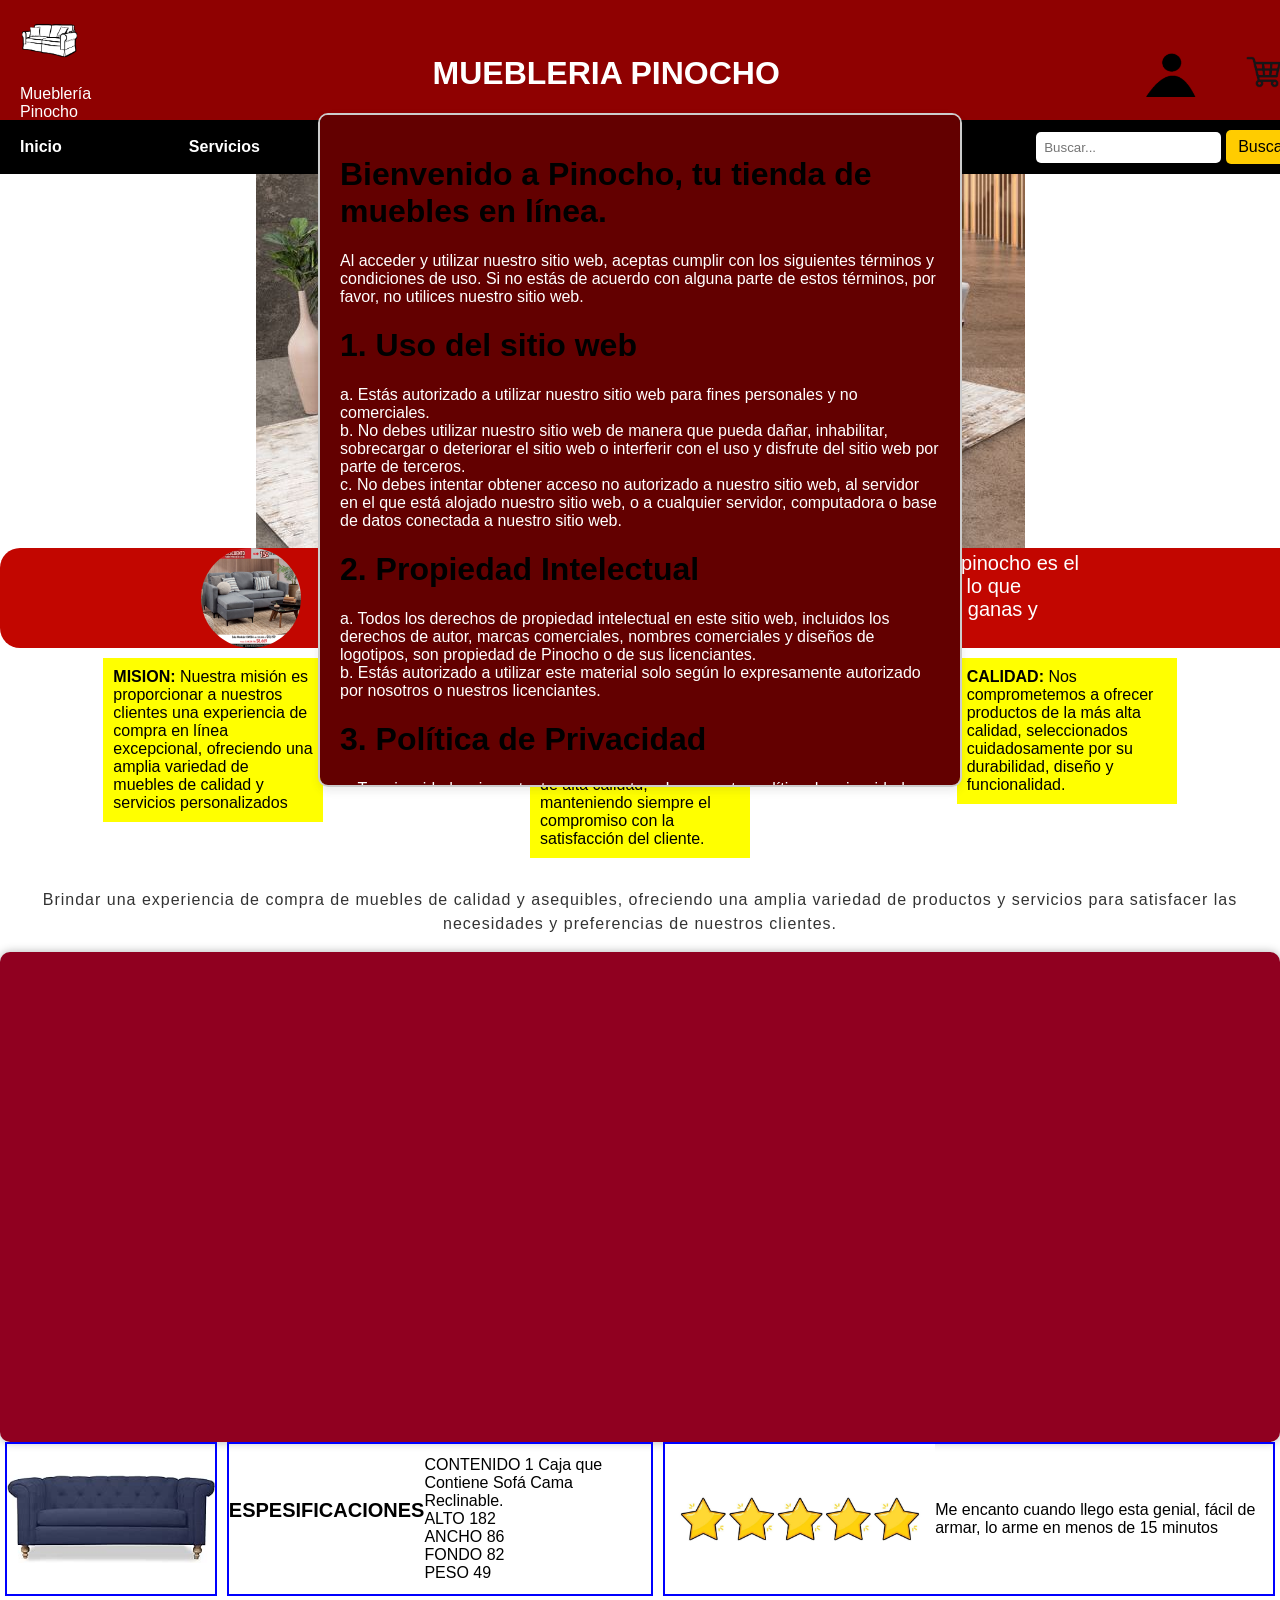
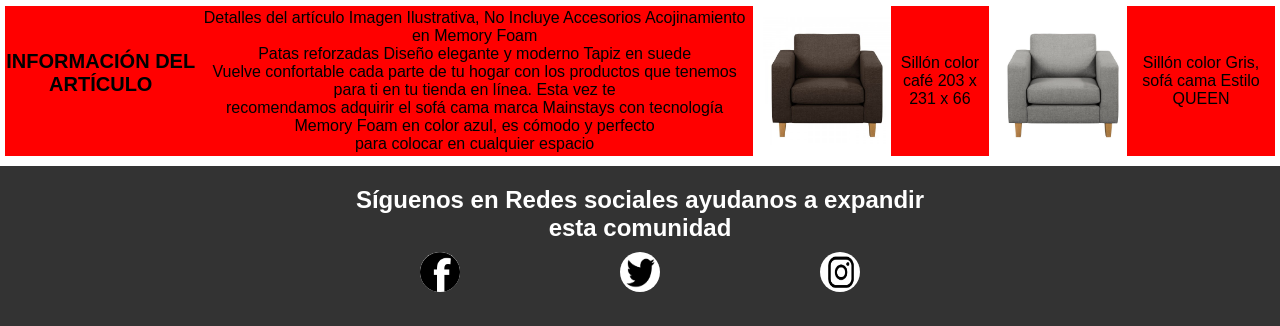
<file: index.html>
<!DOCTYPE html>
<html lang="es">
<head>
    <meta charset="UTF-8">
    <meta name="viewport" content="width=device-width, initial-scale=1.0">
    <link rel="stylesheet" href="DISEÑ.css">
    <title>MUEBLERIA PINOCHO</title>
</head>
<body>

    <header>
        <div id="logo-container">
            <!-- Logo en la parte superior izquierda -->
            <img src="logo2.0.png" alt="Logo">
            <!-- Texto "Mueblería Pinocho" debajo del logo -->
            <p>Mueblería <br> Pinocho</p>
        </div>

        <div id="title-container">
            <!-- Título "Pinocho" en la derecha superior -->
            <h1>MUEBLERIA PINOCHO</h1>
        </div>

        <div id="user-cart-container">
            <!-- Botones de Usuario y Cesta con imágenes -->
            <!-- Dentro del bloque <header> -->
<div id="usuario"> <!-- Puedes usar <a> en lugar de <div> si prefieres -->
    <a href="login (2).html">
        <img src="u.png" alt="Icono de Usuario">
    </a>
</div>

<div id="cesta"> <!-- Puedes usar <a> en lugar de <div> si prefieres -->
    <a href="carrito.html">
        <img src="c.png" alt="Icono de Cesta">
    </a>
</div>

        </div>
    </header>

    <nav class="FIJO">
        <!-- Menú con animaciones y opciones desplegables -->
        <div class="menu-item">
            <a href="#image-container">Inicio</a>
        </div>

        <div class="menu-item dropdown">
            <a href="#servicios">Servicios</a>
            <!-- Opciones desplegables para Servicios -->
            <div class="dropdown-content">
                <a href="recamaras.html">RECAMARAS</a>
                <a href="comedor.html">COMEDOR</a>
                <a href="cocina.html">COCINA</a>
                <a href="sala.html">SALA</a>
            </div>
        </div>

        <div class="menu-item dropdown">
            <a href="historia.html">Nosotros</a>
        </div>

        <!-- Nuevo botón "Catálogo" con animación -->
    <div class="menu-item catalog-button">
        <a href="catalogo.html">Catálogo</a>
    </div>

    <div class="menu-item catalog-button">
        <a href="seccion.html">Contacto</a>
    </div>

        <!-- Buscador a la derecha -->
        <div id="search-container">
            <input type="text" placeholder="Buscar...">
            <button type="button">Buscar</button>
        </div>
    </nav>

    <!-- Resto del contenido va aquí -->

    <div id="image-container">
        <img src="comedor.jpg" alt="Comedor">
    </div>

    <div id="inicio">
    <div class="cinta-perforada">
        <img src="img1.jpg" alt="Imagen">
        <p style="font-size: 20px;">Bienvenido a la mueblería el pinocho es el <br>
            lugar correcto para encontrar lo que <br>
            buscas, no te quedes con las ganas y <br>
            llévatelo ahora mismo.</p>
    </div>
</div>

<div class="contenedor">
    <div class="recuadro"><b>MISION:</b> Nuestra misión es proporcionar a nuestros clientes una experiencia de compra en línea excepcional, ofreciendo una amplia variedad de muebles de calidad y servicios personalizados</div>
    <div class="recuadro"><b>VISION:</b> Nuestra visión es convertirnos en la página web líder en la industria de muebles en línea, reconocida por ofrecer una amplia gama de productos de alta calidad, manteniendo siempre el compromiso con la satisfacción del cliente.</div>
    <div class="recuadro"><b>CALIDAD:</b> Nos comprometemos a ofrecer productos de la más alta calidad, seleccionados cuidadosamente por su durabilidad, diseño y funcionalidad.</div>
</div>

<div class="texto-debajo">
    <p>
        Brindar una experiencia de compra de muebles de calidad y asequibles, ofreciendo una amplia
            variedad de productos y servicios para satisfacer las necesidades y preferencias de nuestros clientes.
    </p>
</div>

<div id="contenedor-mapa">
    <div id="mapa-container">
        <div id="mapa">
            <iframe src="https://www.google.com/maps/embed?pb=!1m18!1m12!1m3!1d3694.598709730505!2d-100.94927112425694!3d22.17934225853032!2m3!1f0!2f0!3f0!3m2!1i1024!2i768!4f13.1!3m3!1m2!1s0x842aa197dcbe53fb%3A0x210a2195da7e0fde!2sUniversidad%20Jos%C3%A9%20Vasconcelos!5e0!3m2!1ses!2smx!4v1709291258352!5m2!1ses!2smx" width="600" height="450" style="border:0;" allowfullscreen="" loading="lazy" referrerpolicy="no-referrer-when-downgrade"></iframe>
        </div>
    </div>
</div>

<div id="servicios">
<div class="contenedores">
    <div class="contenedor-azul">
        <img src="Blue.jpg" alt="">
    </div>
    <div class="contenedor-azul">
        <h2>ESPESIFICACIONES</h2>
        <p>
CONTENIDO
1 Caja que Contiene Sofá Cama Reclinable. <br>
ALTO 182<br>
ANCHO 86<br>
FONDO 82<br>
PESO 49<br>
        </p>
    </div>
    <div class="contenedor-azul">
        <img style="max-width: 100%;" src="5e.jpg" alt="">
            <p>
                Me encanto cuando llego esta genial, fácil de armar, lo arme en
menos de 15 minutos
            </p>
    </div>
  </div>
  <div class="contenedores">
    <div class="contenedor-rojo">
        <h2>INFORMACIÓN DEL ARTÍCULO</h2>
        <p>
Detalles del artículo
Imagen Ilustrativa, No Incluye Accesorios
Acojinamiento en Memory Foam <br>
Patas reforzadas
Diseño elegante y moderno
Tapiz en suede <br>
Vuelve confortable cada parte de tu hogar
con los productos que tenemos para ti en
tu tienda en línea. Esta vez te <br>
recomendamos adquirir el sofá cama
marca Mainstays con tecnología Memory
Foam en color azul, es cómodo y perfecto <br>
para colocar en cualquier espacio
        </p>
    </div>
    <div class="contenedor-rojo">
        <img style="max-width: 100%;" src="cafe.jpg" alt="">
            <p>
                Sillón color café
203 x 231 x 66
            </p>
    </div>
    <div class="contenedor-rojo">
        <img style="max-width: 100%;" src="gris.jpg" alt="">
        <p>
            Sillón color Gris, sofá
cama
Estilo QUEEN
        </p>
    </div>
  </div>
</div>  


<div class="container" id="terms-container">
    <h1>Bienvenido a Pinocho, tu tienda de muebles en línea.</h1>
    <p class="texto">Al acceder y utilizar nuestro sitio web, aceptas cumplir con los siguientes términos y condiciones de uso. Si no estás de acuerdo con alguna parte de estos términos, por favor, no utilices nuestro sitio web.</p>
    <h1>1. Uso del sitio web</h1>
    <p class="texto">a. Estás autorizado a utilizar nuestro sitio web para fines personales y no comerciales.<br>
    b. No debes utilizar nuestro sitio web de manera que pueda dañar, inhabilitar, sobrecargar o deteriorar el sitio web o interferir con el uso y disfrute del sitio web por parte de terceros.<br>
    c. No debes intentar obtener acceso no autorizado a nuestro sitio web, al servidor en el que está alojado nuestro sitio web, o a cualquier servidor, computadora o base de datos conectada a nuestro sitio web.</p>
    <h1>2. Propiedad Intelectual</h1>
    <p class="texto">a. Todos los derechos de propiedad intelectual en este sitio web, incluidos los derechos de autor, marcas comerciales, nombres comerciales y diseños de logotipos, son propiedad de Pinocho o de sus licenciantes.<br>
    b. Estás autorizado a utilizar este material solo según lo expresamente autorizado por nosotros o nuestros licenciantes.</p>
    <h1>3. Política de Privacidad</h1>
    <p class="texto">a. Tu privacidad es importante para nosotros. Lee nuestra política de privacidad para comprender cómo recopilamos, utilizamos y protegemos tu información personal.</p>
    <h1>4. Limitación de Responsabilidad</h1>
    <p class="texto">a. En la medida máxima permitida por la ley aplicable, Pinocho no será responsable ante ti por ningún daño directo, indirecto, incidental, especial, consecuente o punitivo que surja de tu uso o incapacidad para usar nuestro sitio web.</p>
    <h1>5. Modificaciones</h1>
    <p class="texto">a. Nos reservamos el derecho, a nuestra entera discreción, de modificar, alterar o cambiar estos términos y condiciones en cualquier momento. El uso continuado de nuestro sitio web después de dichas modificaciones constituirá tu reconocimiento de los términos y condiciones modificados.</p>
    <h1>6. Ley Aplicable</h1>
    <p class="texto">a. Estos términos y condiciones se rigen e interpretan de acuerdo con las leyes de México.</p>
    <p class="texto">Si tienes alguna pregunta sobre estos términos y condiciones, contáctanos en muebleriapinocho50@gmail.com</p>
    <p class="texto"> Gracias por elegir Pinocho para tus necesidades de muebles.</p>
    
    <button class="btn-aceptar" onclick="aceptarTerminos()">Aceptar Términos y Condiciones</button>
</div>

<footer>
    <div class="siguenos">
      <h2>Síguenos en Redes sociales ayudanos a expandir esta comunidad</h2>
      <div class="redes-sociales">
        <a href="https://www.facebook.com/?locale=es_LA" target="_blank"><img src="faceboock.jpg" alt="Facebook"></a>
        <a href="https://twitter.com/?lang=es" target="_blank"><img src="twiter.png" alt="Twitter"></a>
        <a href="https://www.instagram.com/" target="_blank"><img src="instagram.jpg" alt="Instagram"></a>
      </div>
    </div>
  </footer>

  <script src="index.js"></script>
  

</body>
</html>
</file>
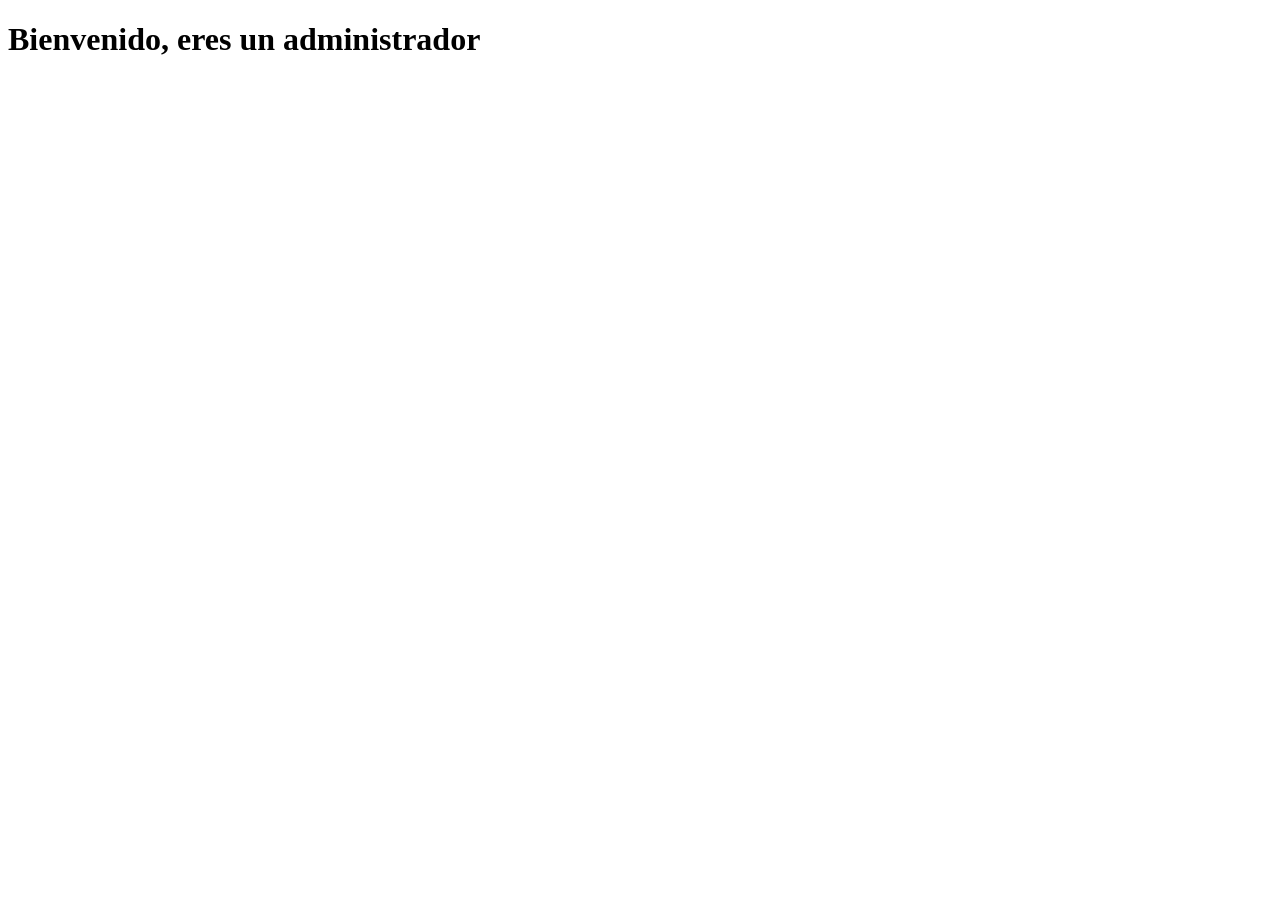
<file: admin.html>
<!DOCTYPE html>
<html>
<head>
    <title>Página de Administrador</title>
</head>
<body>
    <h1>Bienvenido, eres un administrador</h1>
    <!-- Contenido específico de la página de administrador -->
</body>
</html>
</file>
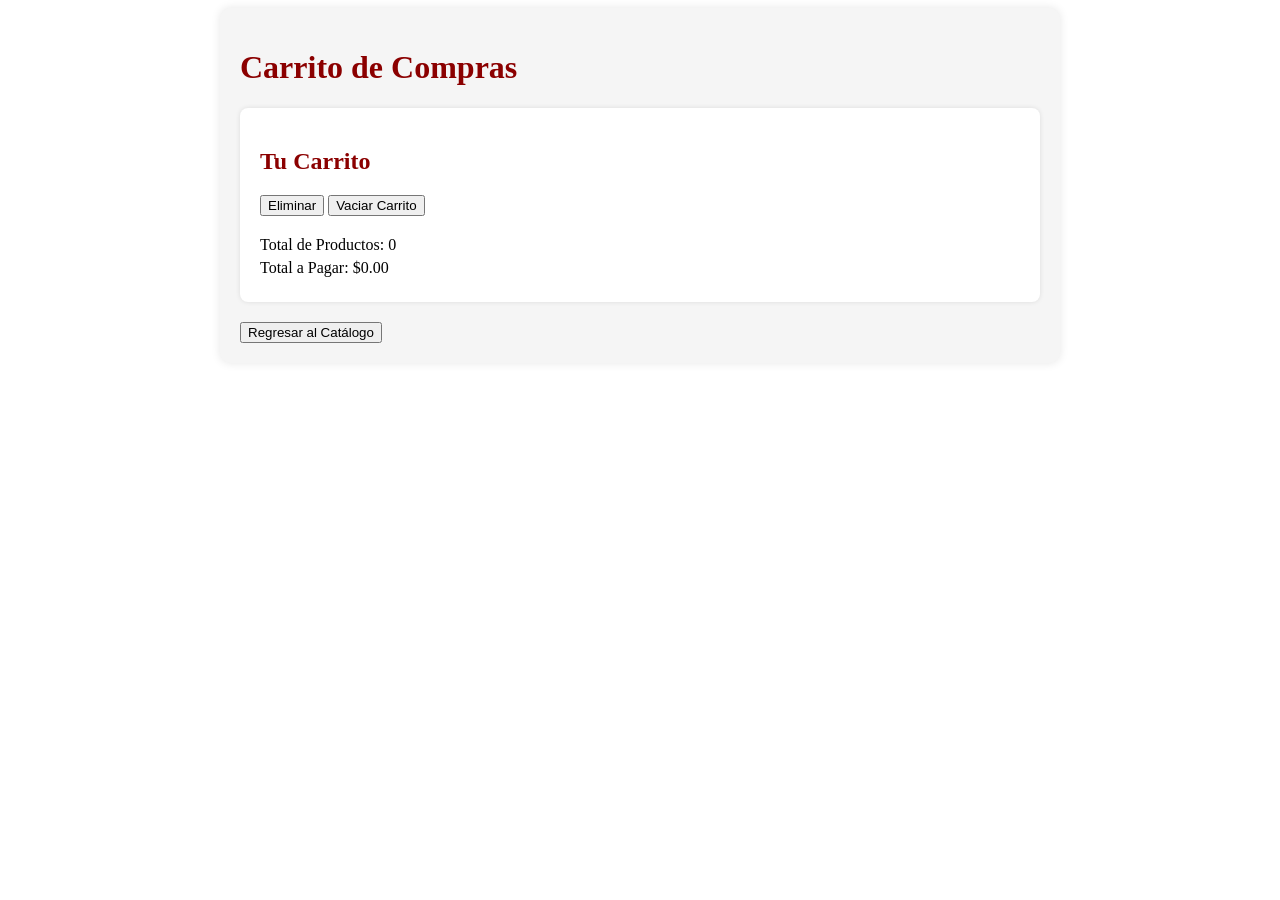
<file: carrito.html>
<!DOCTYPE html>
<html lang="es">
<head>
    <meta charset="UTF-8">
    <meta name="viewport" content="width=device-width, initial-scale=1.0">
    <title>Carrito de Compras</title>
    <link rel="stylesheet" href="car.css"> <!-- Enlace al archivo CSS para estilos -->
</head>
<body>
    <div class="container">
        <h1>Carrito de Compras</h1>
        <div id="carritoContainer">
            <h2>Tu Carrito</h2>
            <ul id="listaCarrito">
                <!-- Aquí se mostrarán los productos agregados al carrito -->
            </ul>

            <!-- Botón para eliminar el producto del carrito -->
<button onclick="eliminarDelCarrito(index)">Eliminar</button>

<!-- Botón para vaciar el carrito -->
<button onclick="vaciarCarrito()">Vaciar Carrito</button>


            <div id="resumenCarrito">
                <p>Total de Productos: <span id="totalProductos">0</span></p>
                <p>Total a Pagar: $<span id="totalPagar">0.00</span></p>
            </div>
        </div>
        <button id="regresarBtn" class="button">Regresar al Catálogo</button>
    </div>

    

    <script src="car.js"></script> <!-- Enlace al archivo JavaScript para la funcionalidad -->
</body>
</html>
</file>
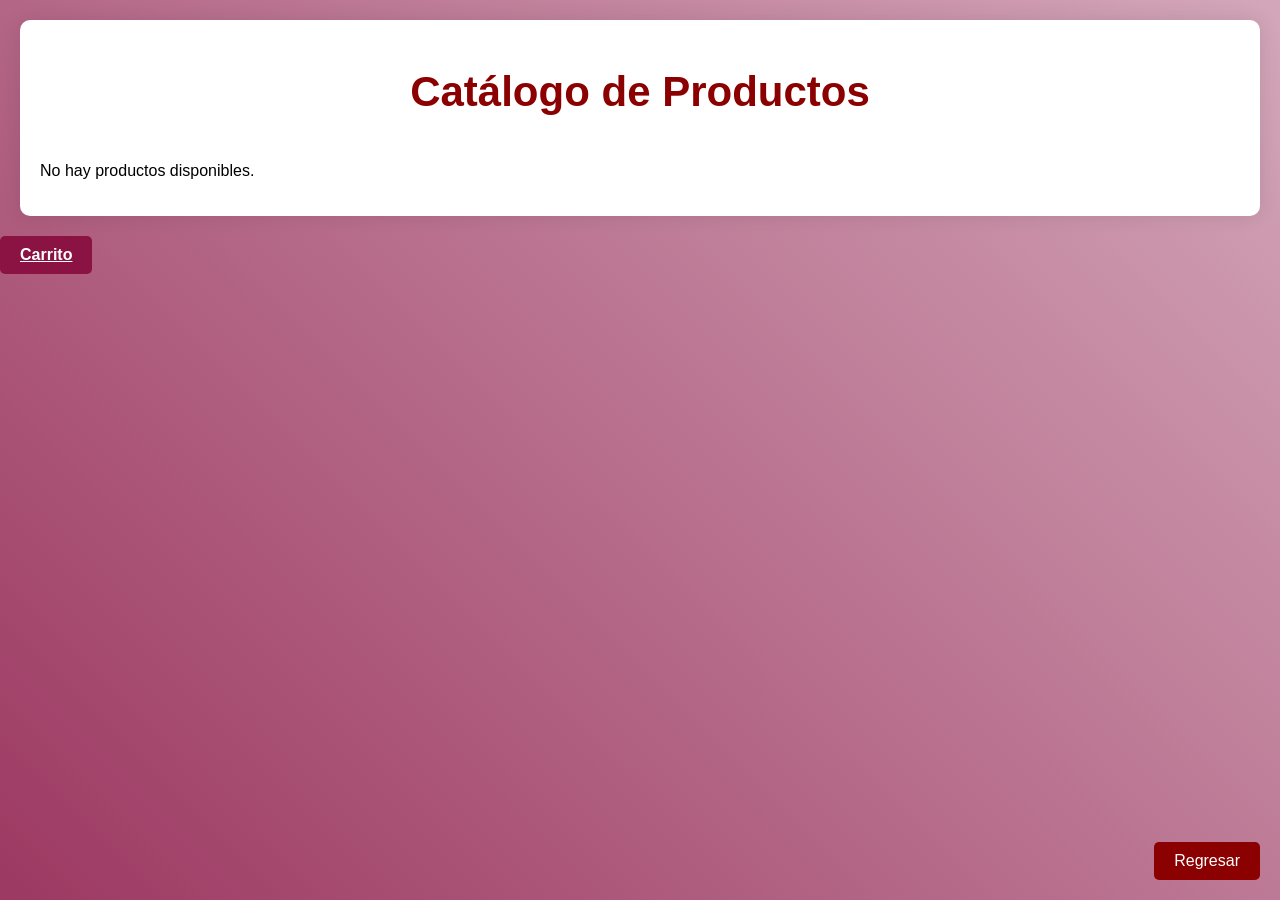
<file: catalogo.html>
<!DOCTYPE html>
<html lang="en">
<head>
    <meta charset="UTF-8">
    <meta name="viewport" content="width=device-width, initial-scale=1.0">
    <title>Catálogo</title>
    <link rel="stylesheet" href="catalogo.css">
    <link rel="stylesheet" href="catalogo2.css">
    <link rel="stylesheet" href="comedor.css">
</head>
<body>
    <div class="container">
        <h1>Catálogo de Productos</h1>
        <div id="catalogo"></div>
    </div>

    <a id="verCarritoBtn" href="carrito.html" class="button">Carrito</a>

    <script>
        document.addEventListener("DOMContentLoaded", function() {
            // Función para cargar los productos en el catálogo
            function cargarProductos() {
                const productos = JSON.parse(localStorage.getItem("productos")) || [];
                const catalogoContainer = document.getElementById("catalogo");
                catalogoContainer.innerHTML = ""; // Limpiar el contenedor del catálogo

                if (productos.length === 0) {
                    catalogoContainer.innerHTML = "<p>No hay productos disponibles.</p>";
                } else {
                    productos.forEach(producto => {
                        const itemProducto = document.createElement("div");
                        itemProducto.classList.add("producto");
                        itemProducto.setAttribute("id", `producto-${producto.id}`);

                        const nombrePrecio = document.createElement("div");
                        nombrePrecio.textContent = `${producto.nombre} - $${producto.precio}`;
                        const descripcion = document.createElement("div");
                        descripcion.textContent = `Descripción: ${producto.descripcion}`;
                        
                        const botonAgregar = document.createElement("button");
                        botonAgregar.textContent = "Añadir al Carrito";
                        botonAgregar.classList.add("button");
                        botonAgregar.addEventListener("click", function() {
                            if (usuarioAutenticado()) {
                                agregarAlCarrito(producto);
                            } else {
                                mostrarMensaje("Por favor, inicia sesión para agregar productos al carrito.");
                            }
                        });

                        itemProducto.appendChild(nombrePrecio);
                        itemProducto.appendChild(descripcion);
                        itemProducto.appendChild(botonAgregar);
                        catalogoContainer.appendChild(itemProducto);
                    });
                }
            }

            // Función para verificar si el usuario está autenticado
            function usuarioAutenticado() {
                // Aquí debes implementar la lógica para verificar si el usuario ha iniciado sesión.
                // Por ahora, asumiremos que el usuario está autenticado.
                return true;
            }

            // Función para agregar un producto al carrito
            function agregarAlCarrito(producto) {
                const carrito = JSON.parse(localStorage.getItem("carrito")) || [];
                const index = carrito.findIndex(item => item.id === producto.id);

                if (index !== -1) {
                    carrito[index].cantidad++;
                } else {
                    carrito.push({...producto, cantidad: 1});
                }

                localStorage.setItem("carrito", JSON.stringify(carrito));
                actualizarCarrito();
            }

            // Función para actualizar la visualización del carrito
            function actualizarCarrito() {
                const listaCarrito = document.getElementById("listaCarrito");
                listaCarrito.innerHTML = ""; // Limpiar el contenido actual del carrito

                // Recuperar productos del carrito del almacenamiento local
                const carrito = JSON.parse(localStorage.getItem("carrito")) || [];

                // Mostrar los productos del carrito en la página
                carrito.forEach((producto, index) => {
                    const itemCarrito = document.createElement("li");
                    itemCarrito.textContent = `${producto.nombre} - Cantidad: ${producto.cantidad} - Precio: $${producto.precio}`;
                    
                    const botonEliminar = document.createElement("button");
                    botonEliminar.textContent = "Eliminar";
                    botonEliminar.classList.add("button");
                    botonEliminar.addEventListener("click", function() {
                        eliminarDelCarrito(index);
                    });

                    itemCarrito.appendChild(botonEliminar);
                    listaCarrito.appendChild(itemCarrito);
                });

                // Mostrar el total de productos y el total a pagar
                const totalProductos = carrito.reduce((total, producto) => total + producto.cantidad, 0);
                const totalPagar = carrito.reduce((total, producto) => total + (producto.cantidad * producto.precio), 0);

                document.getElementById("totalProductos").textContent = totalProductos;
                document.getElementById("totalPagar").textContent = totalPagar.toFixed(2);
            }

            // Cargar los productos en el catálogo al cargar la página
            cargarProductos();

            // Función para mostrar un mensaje en la página
            function mostrarMensaje(mensaje) {
                alert(mensaje);
            }

            // Resto del código...
        });

        // Función para eliminar un producto del carrito
        function eliminarDelCarrito(index) {
            let carrito = JSON.parse(localStorage.getItem("carrito")) || [];
            carrito.splice(index, 1); // Eliminar el producto en la posición index del array
            localStorage.setItem("carrito", JSON.stringify(carrito));
            actualizarCarrito(); // Actualizar la visualización del carrito después de eliminar el producto
        }
    </script>

<a href="index.html" id="back-to-top-btn">Regresar</a>



    <script src="catalogo.js"></script>
</body>
</html>
</file>
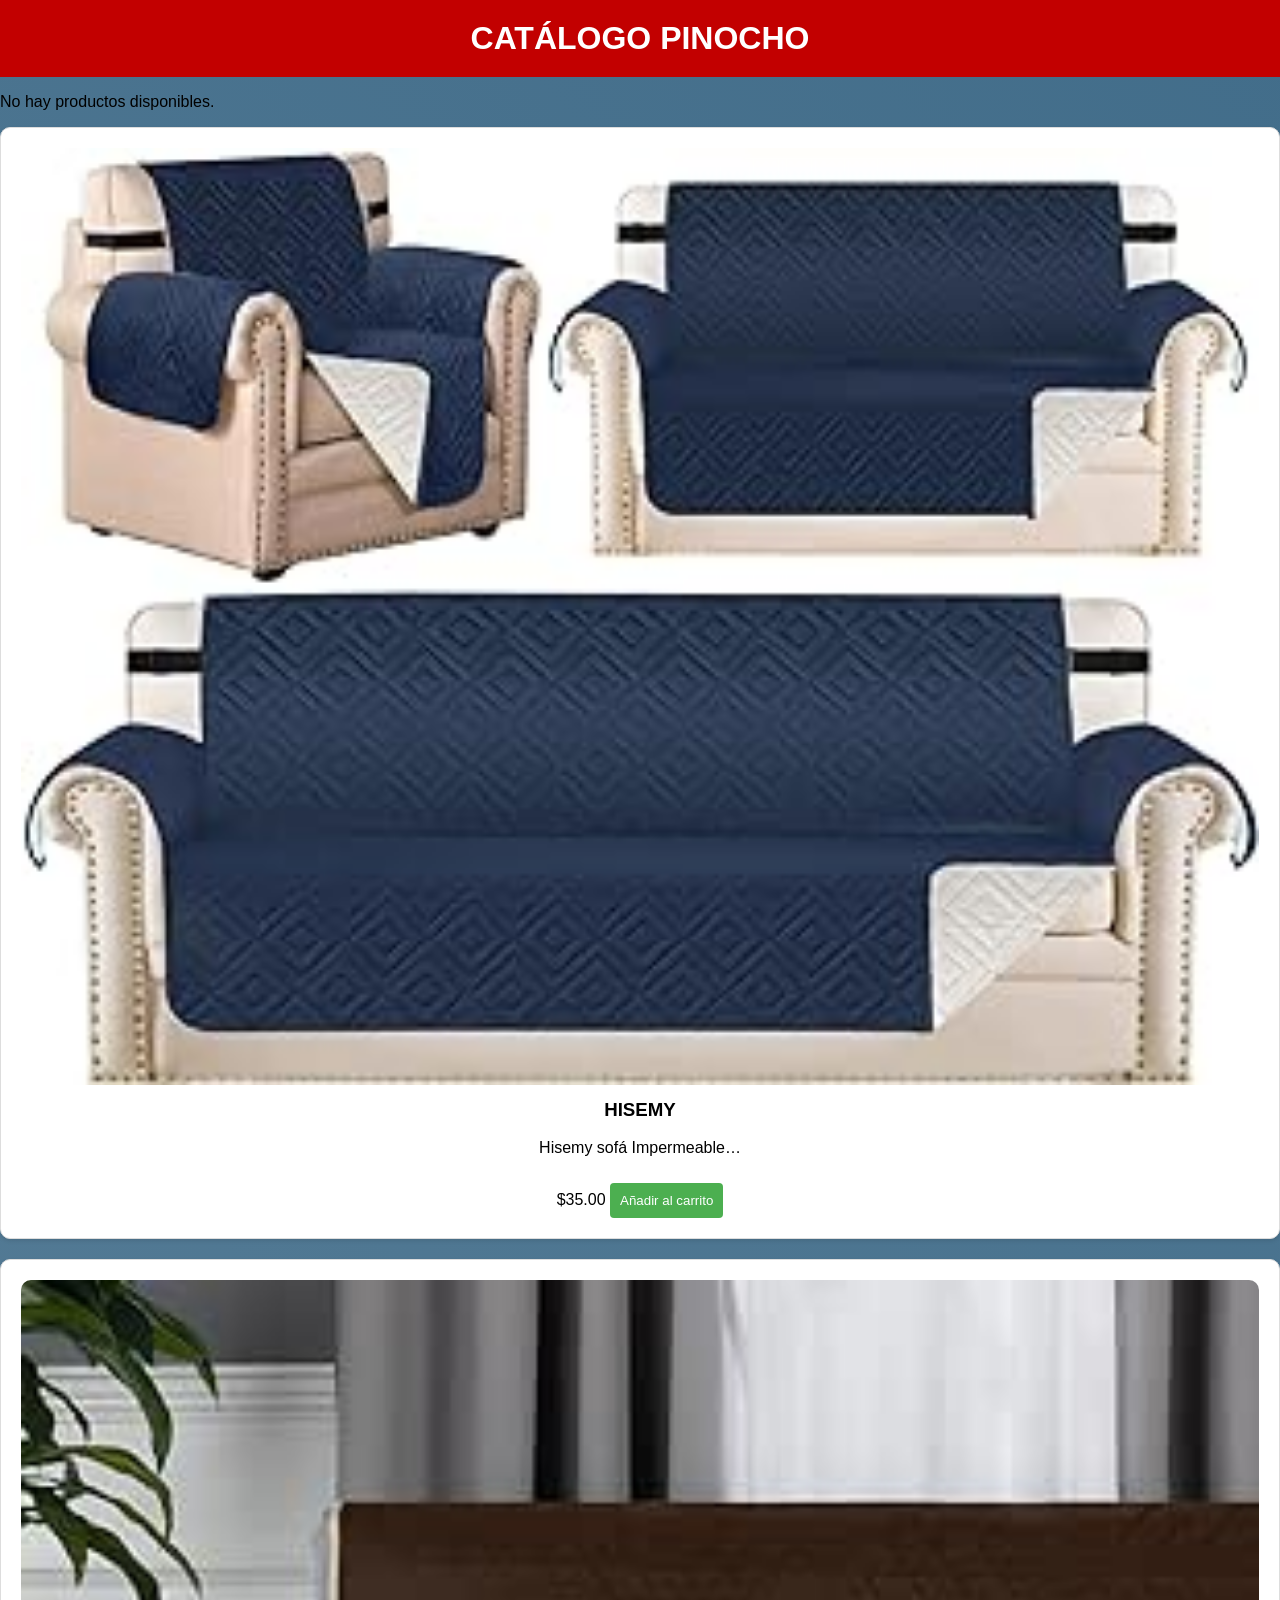
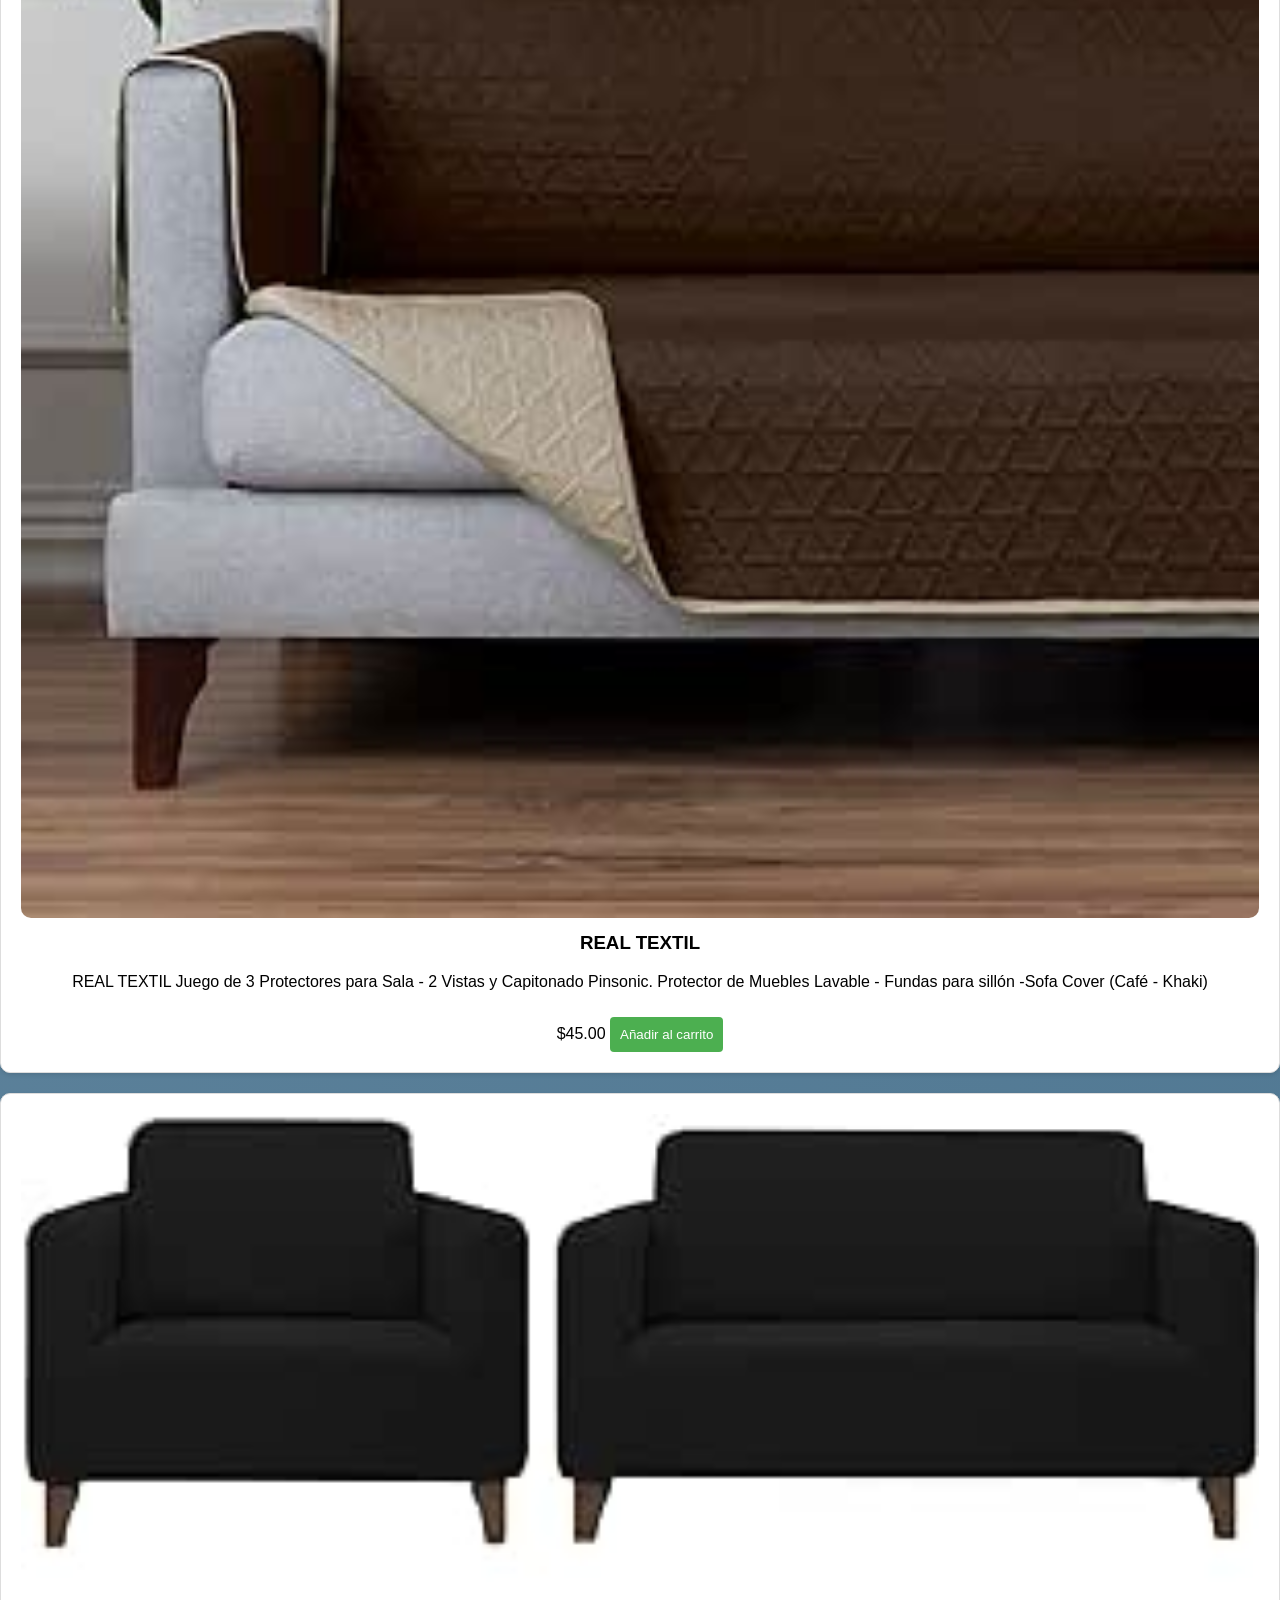
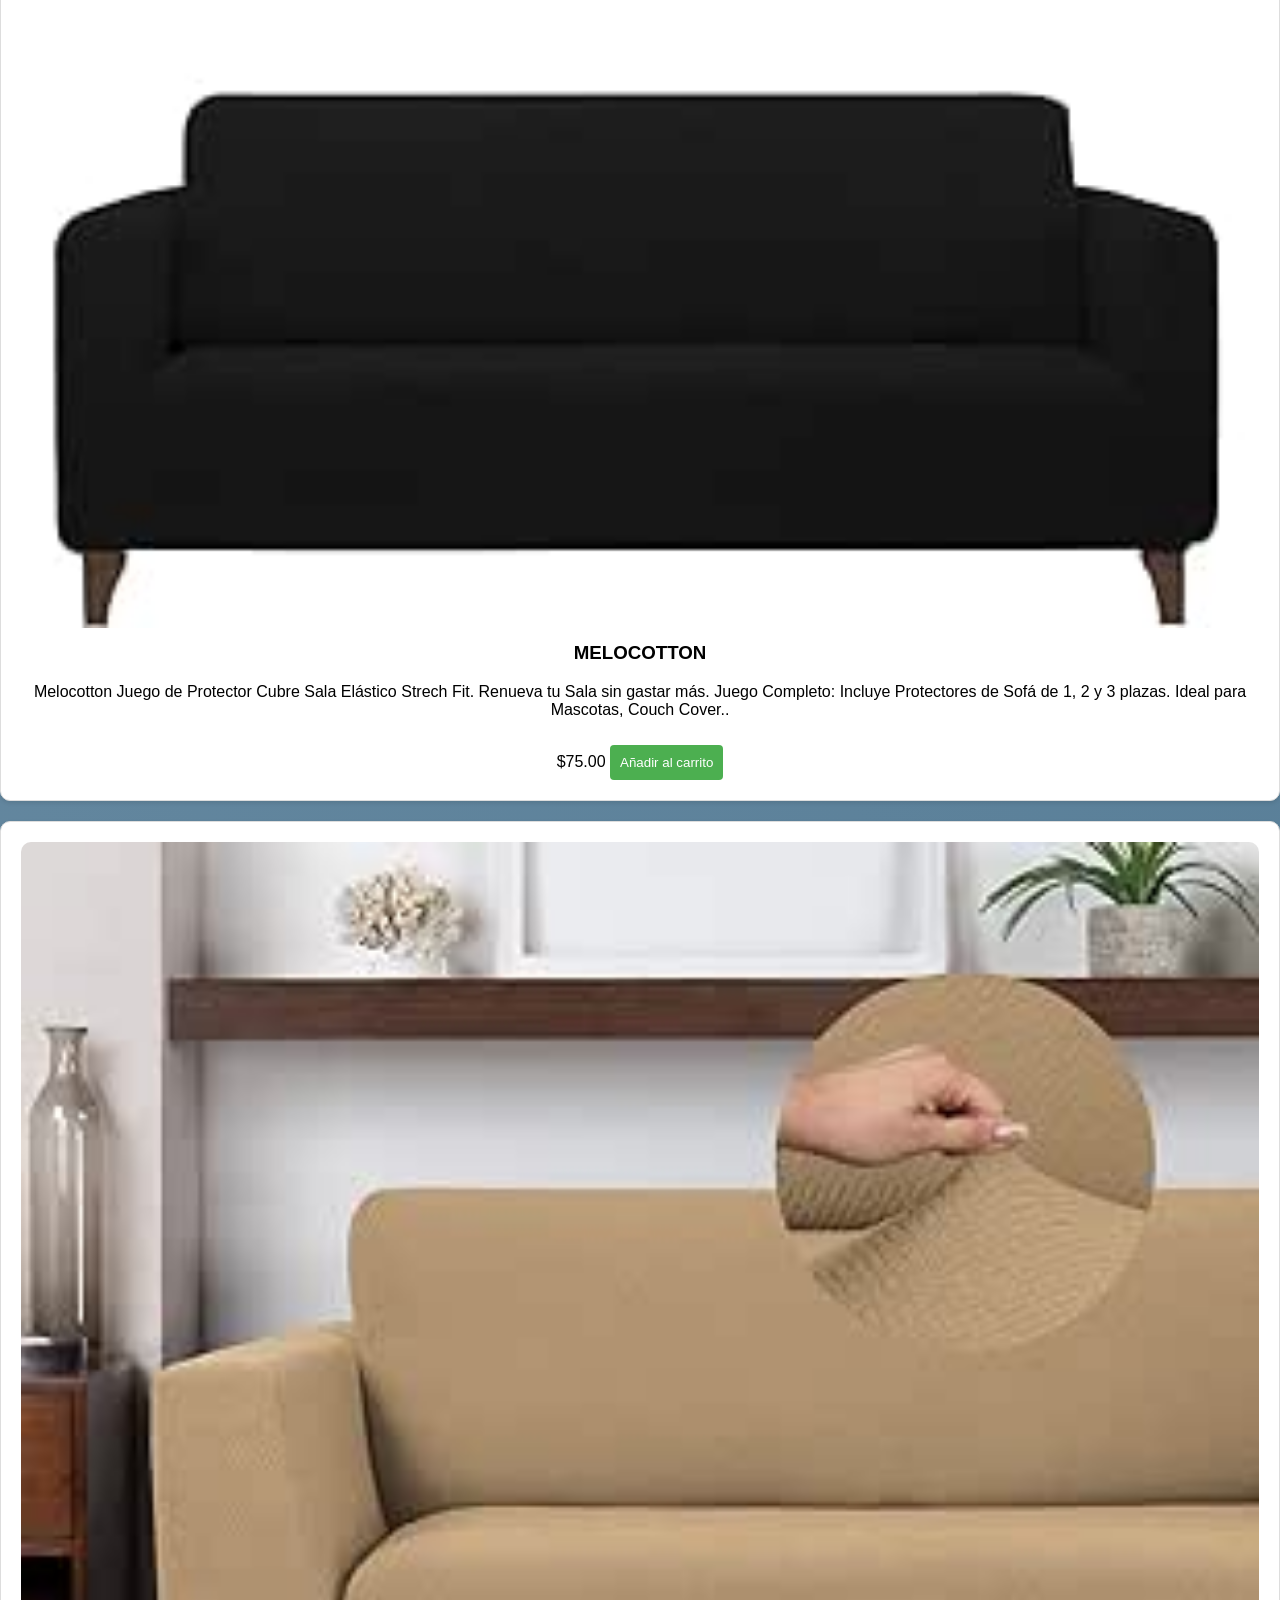
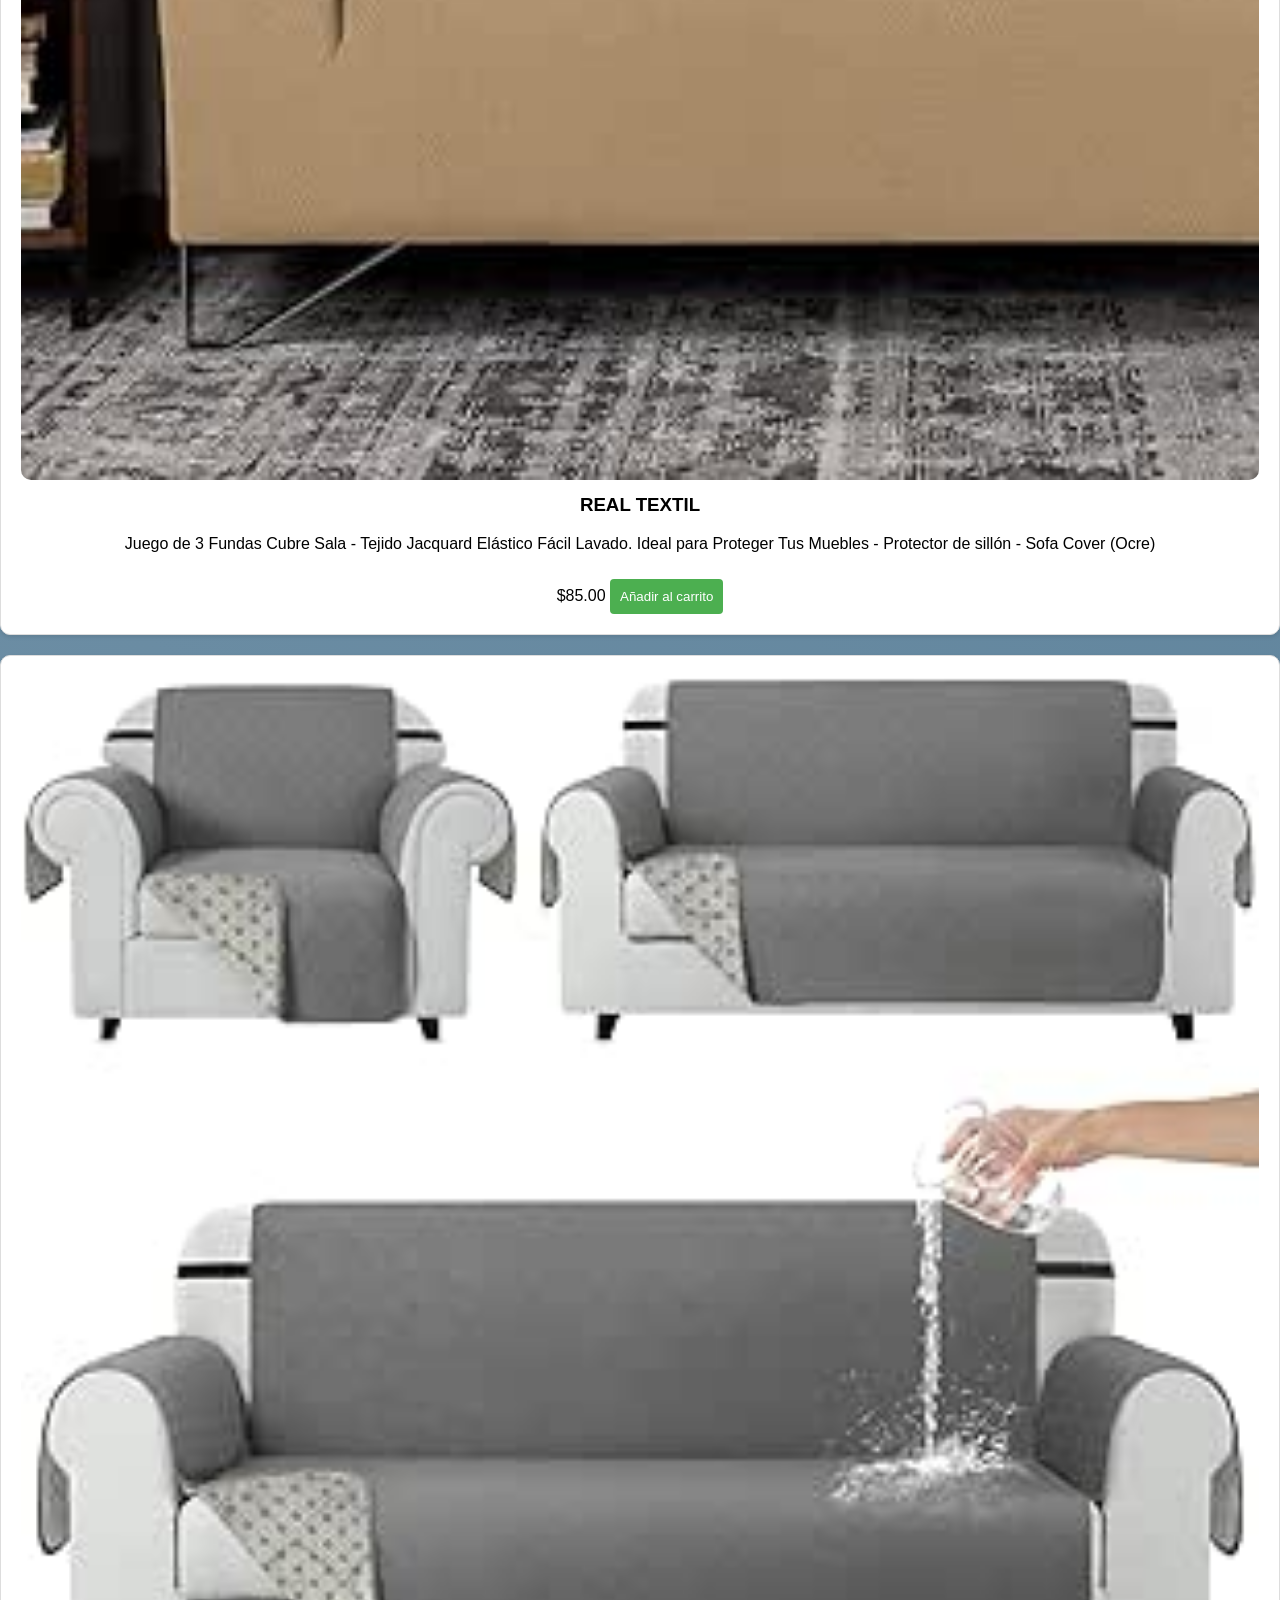
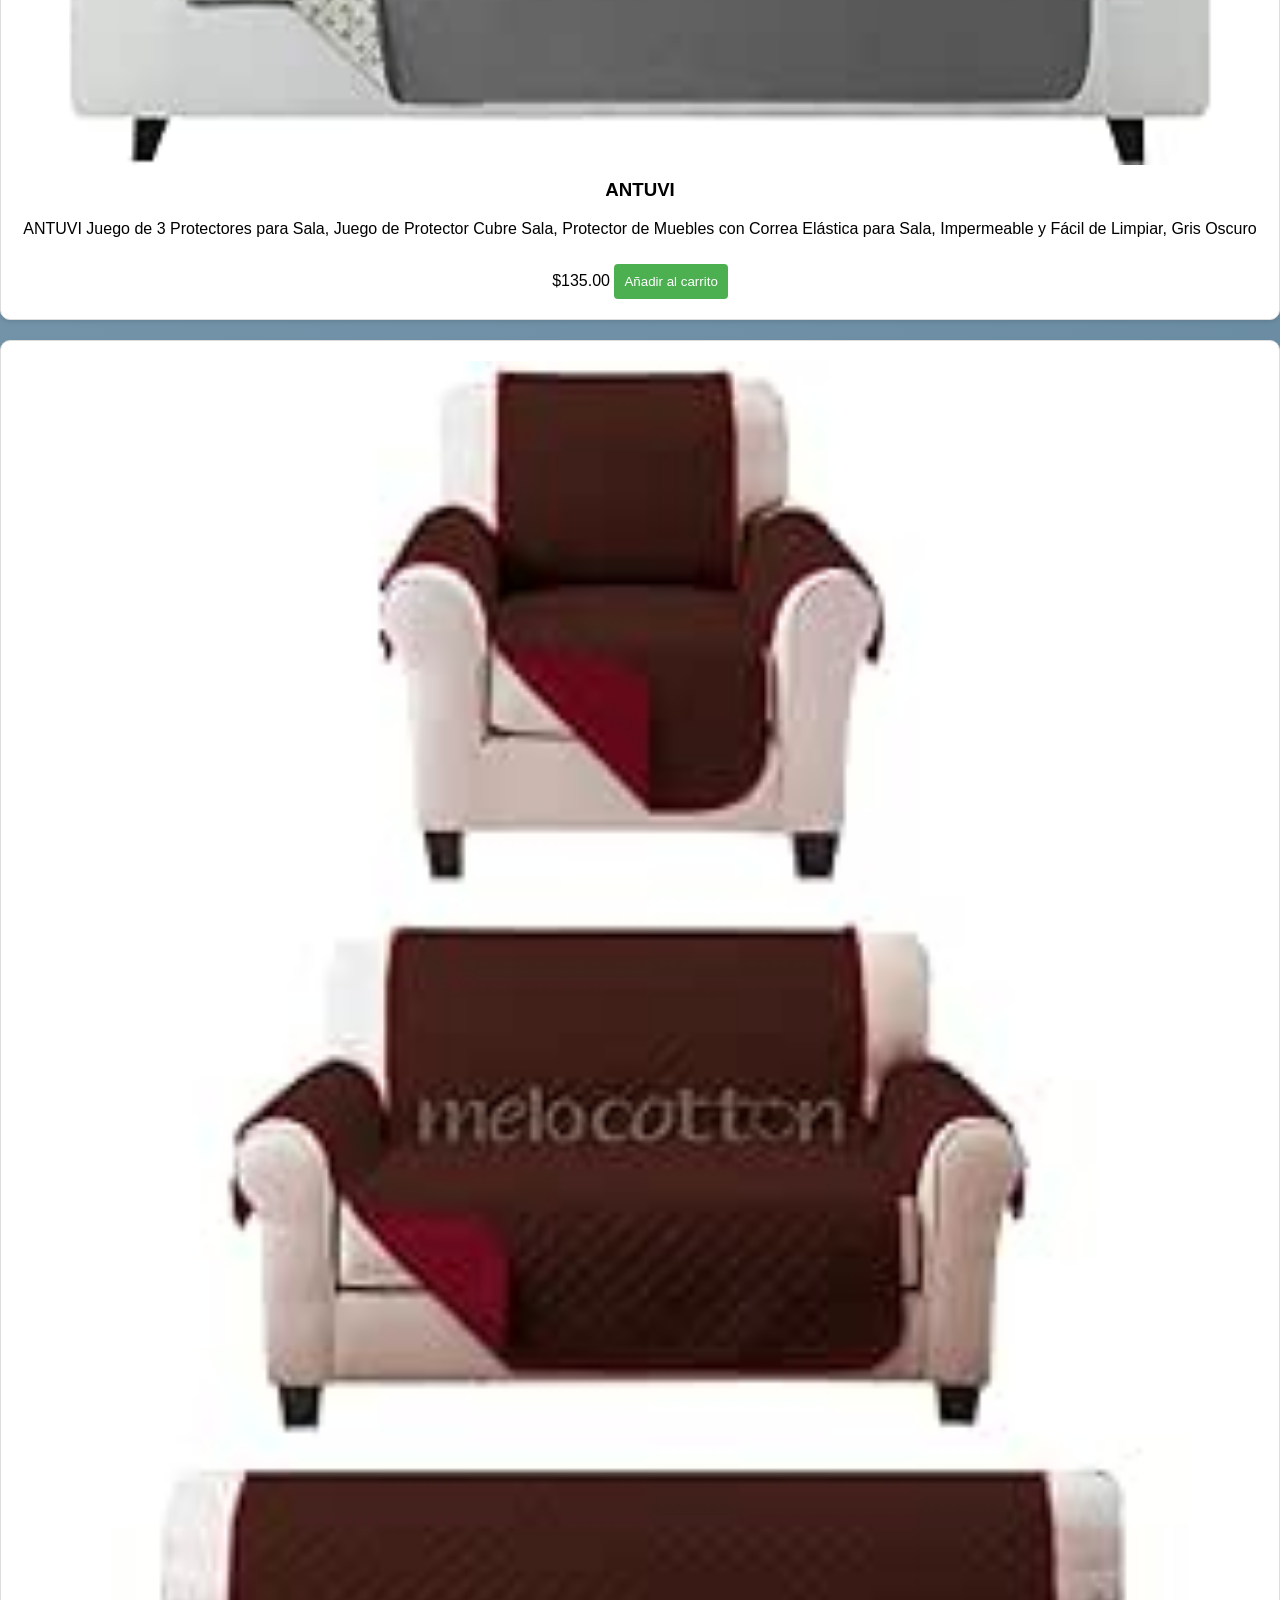
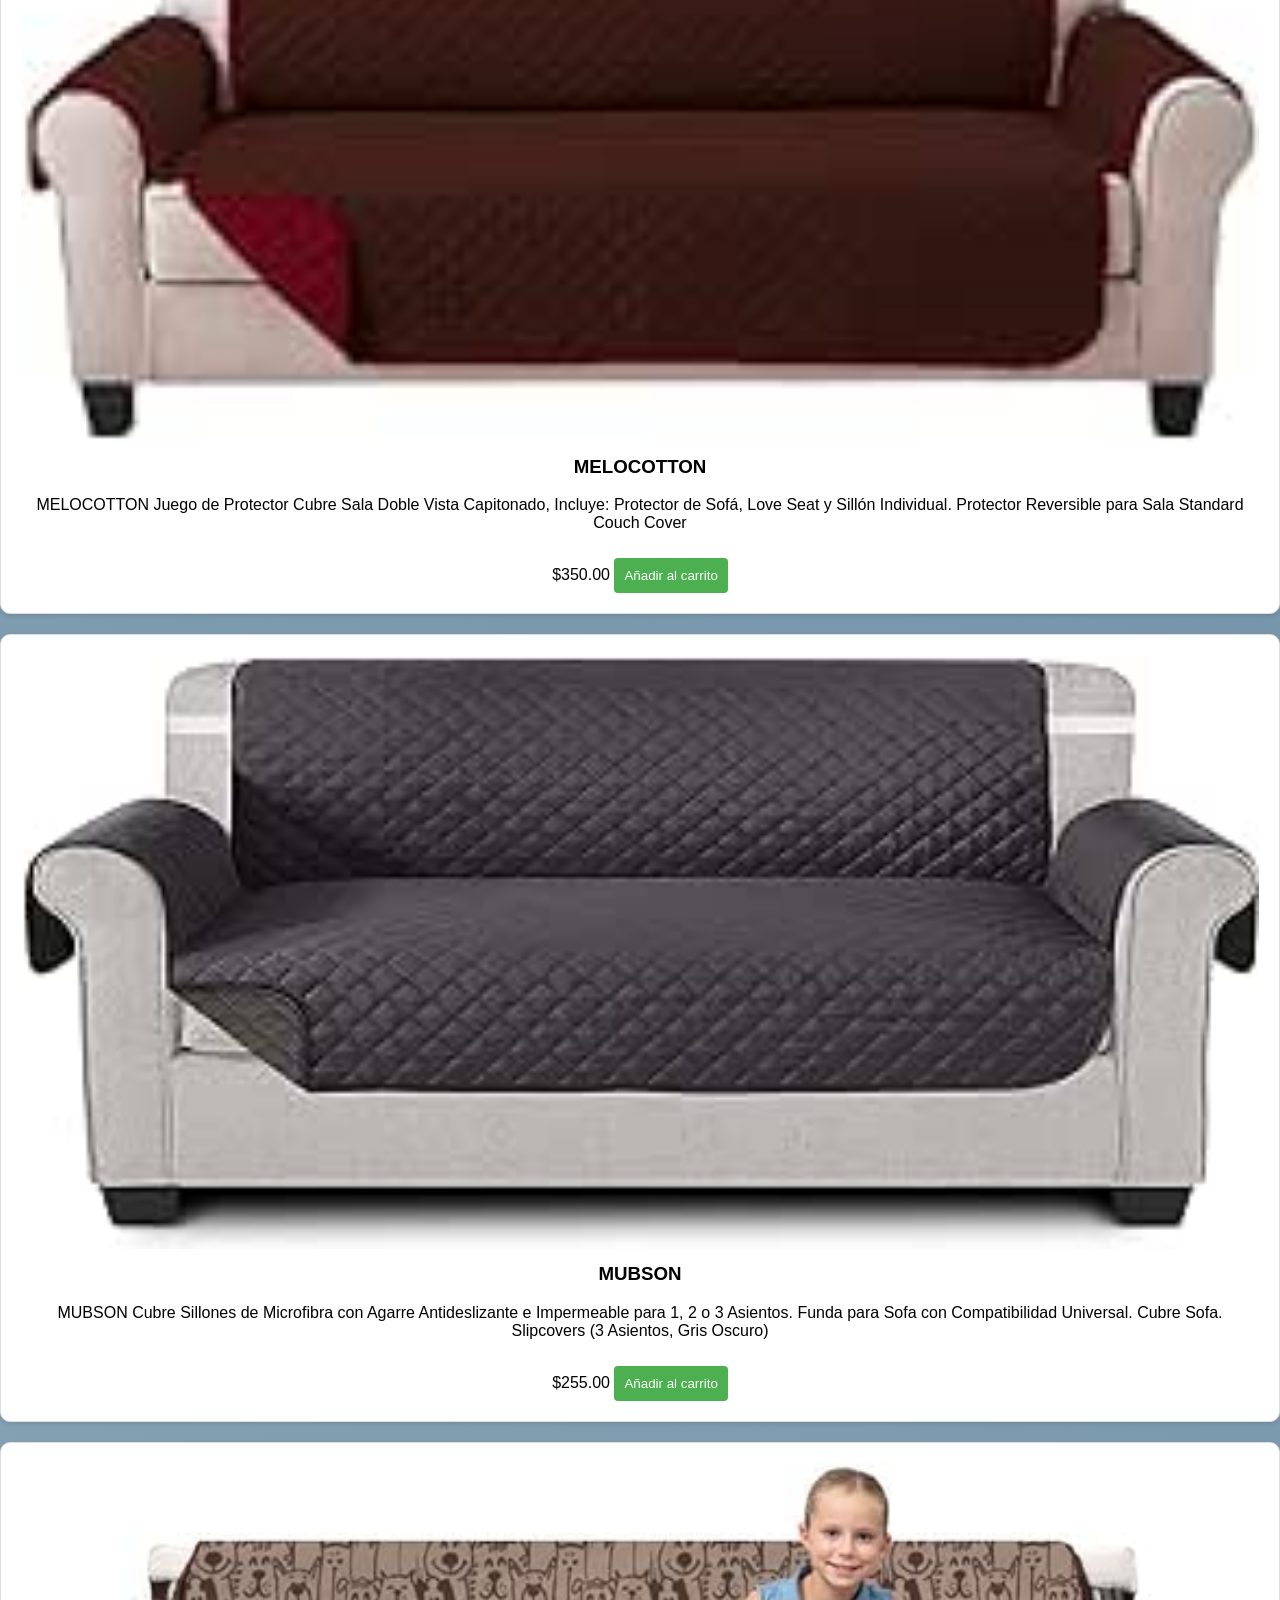
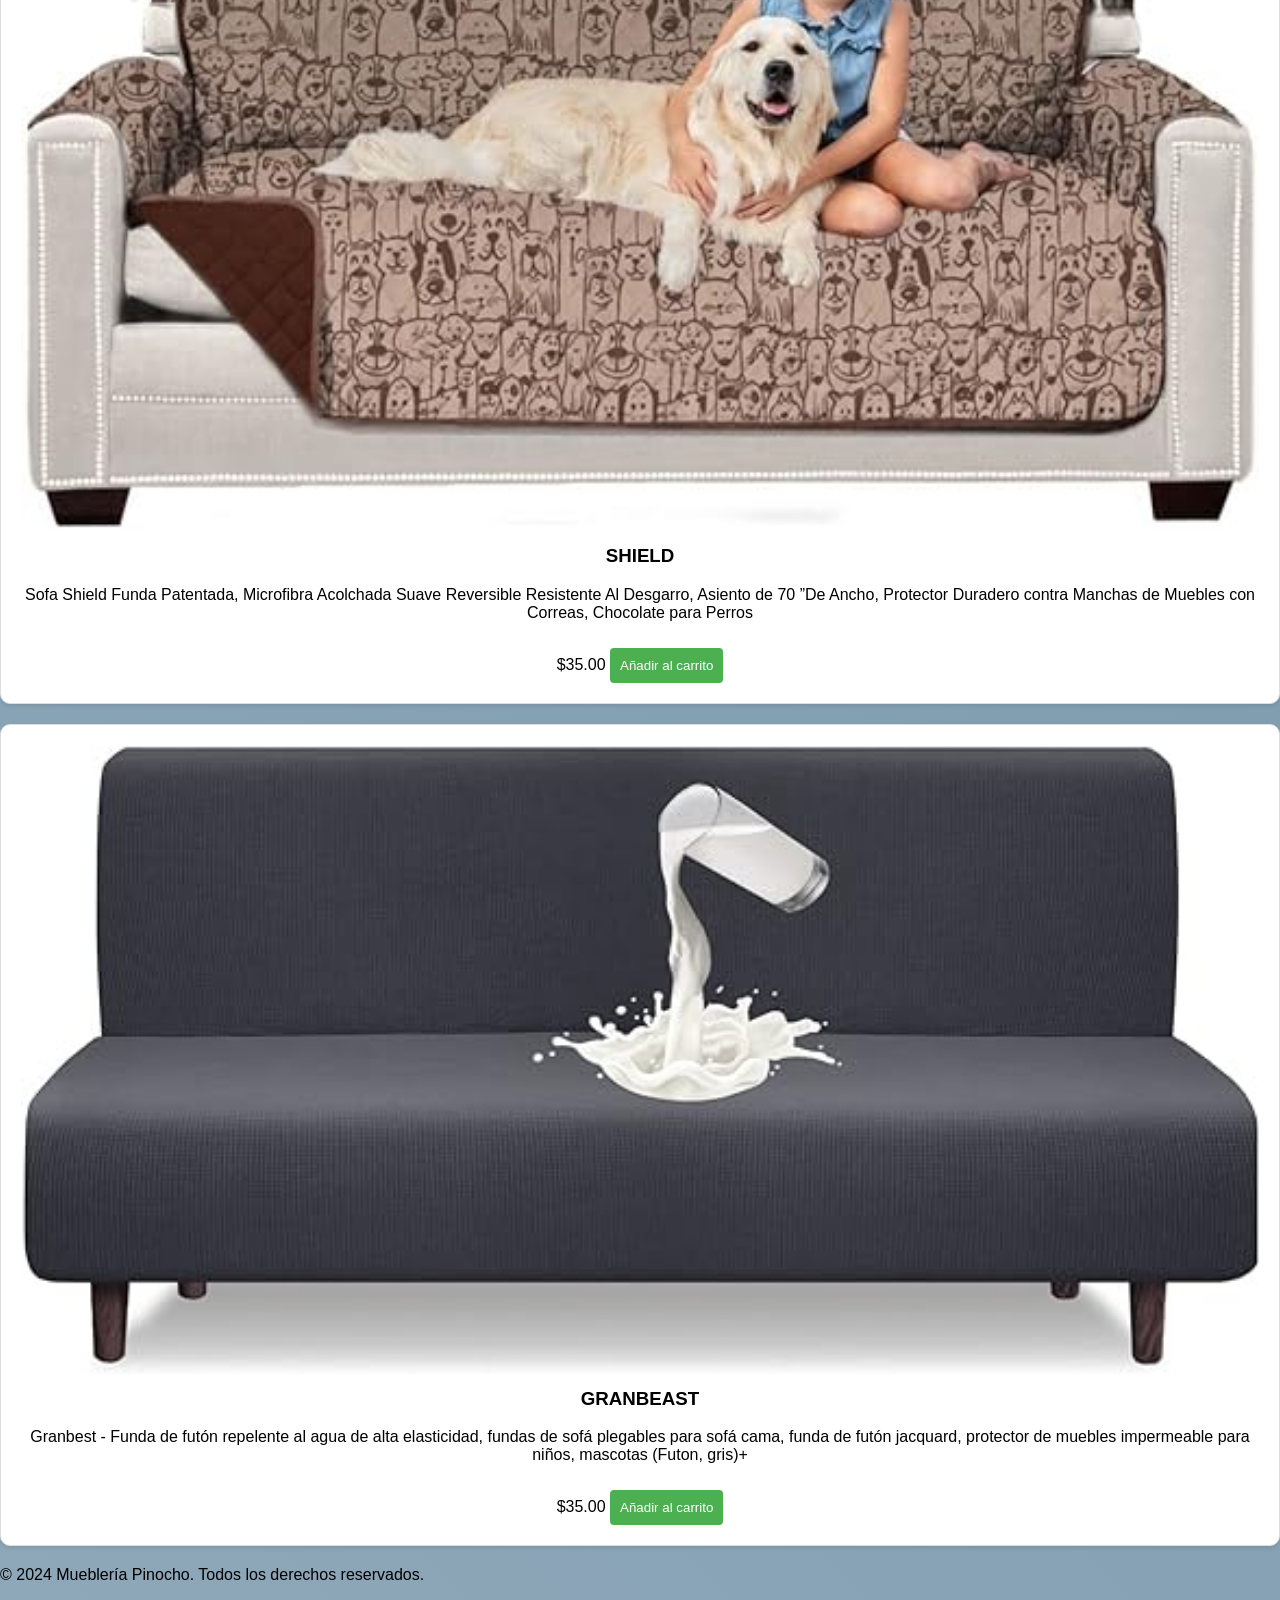
<file: catalogo1.html>
<!DOCTYPE html>
<html lang="es">
<head>
  <meta charset="UTF-8">
  <meta name="viewport" content="width=device-width, initial-scale=1.0">
  <title>Catálogo Pinocho</title>
  <link rel="stylesheet" href="catalogo.css">
</head>
<body>

<header>
  <h1 class="titulo">CATÁLOGO PINOCHO</h1>
</header>

<div id="catalogo">
    <img src="1.jpg" alt="Producto 1">
    <h3>ANTUVI</h3>
    <p>ANTUVI Juego de 3 Fundas Cubre Sala Tejido Jacquard Elástico Fácil Lavado. Ideal para Proteger Tus Muebles - Protector de sillón - Sofa Cover(Gris)</p>
    <span>$50.00</span>
    <button onclick="agregarAlCarrito(1)">Añadir al carrito</button>
</div>

<div class="producto" data-producto-id="2">
    <img src="2.jpg" alt="Producto 2">
    <h3>HISEMY</h3>
    <p>Hisemy sofá Impermeable…</p>
    <span>$35.00</span>
    <button onclick="agregarAlCarrito(2)">Añadir al carrito</button>
</div>

<div class="producto" data-producto-id="3">
    <img src="3.jpg" alt="Producto 3">
    <h3>REAL TEXTIL</h3>
    <p>REAL TEXTIL Juego de 3 Protectores para Sala - 2 Vistas y Capitonado Pinsonic. Protector de Muebles Lavable - Fundas para sillón -Sofa Cover (Café - Khaki)</p>
    <span>$45.00</span>
    <button onclick="agregarAlCarrito(3)">Añadir al carrito</button>
</div>

<!-- Agregar más productos aquí -->

<div class="producto" data-producto-id="4">
    <img src="4.jpg" alt="Producto 4">
    <h3>MELOCOTTON</h3>
    <p>Melocotton Juego de Protector Cubre Sala Elástico Strech Fit. Renueva tu Sala sin gastar más. Juego Completo: Incluye Protectores de Sofá de 1, 2 y 3 plazas. Ideal para Mascotas, Couch Cover..</p>
    <span>$75.00</span>
    <button onclick="agregarAlCarrito(4)">Añadir al carrito</button>
</div>

<div class="producto" data-producto-id="5">
    <img src="5.jpg" alt="Producto 5">
    <h3>REAL TEXTIL</h3>
    <p>Juego de 3 Fundas Cubre Sala - Tejido Jacquard Elástico Fácil Lavado. Ideal para Proteger Tus Muebles - Protector de sillón - Sofa Cover (Ocre)</p>
    <span>$85.00</span>
    <button onclick="agregarAlCarrito(5)">Añadir al carrito</button>
</div>

<div class="producto" data-producto-id="6">
    <img src="6.jpg" alt="Producto 6">
    <h3>ANTUVI</h3>
    <p>ANTUVI Juego de 3 Protectores para Sala, Juego de Protector Cubre Sala, Protector de Muebles con Correa Elástica para Sala, Impermeable y Fácil de Limpiar, Gris Oscuro</p>
    <span>$135.00</span>
    <button onclick="agregarAlCarrito(6)">Añadir al carrito</button>
</div>

<div class="producto" data-producto-id="7">
    <img src="7.jpg" alt="Producto 7">
    <h3>MELOCOTTON</h3>
    <p>MELOCOTTON Juego de Protector Cubre Sala Doble Vista Capitonado, Incluye: Protector de Sofá, Love Seat y Sillón Individual. Protector Reversible para Sala Standard Couch Cover</p>
    <span>$350.00</span>
    <button onclick="agregarAlCarrito(7)">Añadir al carrito</button>
</div>

<div class="producto" data-producto-id="8">
    <img src="8.jpg" alt="Producto 8">
    <h3>MUBSON</h3>
    <p>MUBSON Cubre Sillones de Microfibra con Agarre Antideslizante e Impermeable para 1, 2 o 3 Asientos. Funda para Sofa con Compatibilidad Universal. Cubre Sofa. Slipcovers (3 Asientos, Gris Oscuro)</p>
    <span>$255.00</span>
    <button onclick="agregarAlCarrito(8)">Añadir al carrito</button>
</div>

<div class="producto" data-producto-id="9">
    <img src="9.jpg" alt="Producto 9">
    <h3>SHIELD</h3>
    <p>Sofa Shield Funda Patentada, Microfibra Acolchada Suave Reversible Resistente Al Desgarro, Asiento de 70 ”De Ancho, Protector Duradero contra Manchas de Muebles con Correas, Chocolate para Perros</p>
    <span>$35.00</span>
    <button onclick="agregarAlCarrito(9)">Añadir al carrito</button>
</div>

<div class="producto" data-producto-id="10">
    <img src="10.jpg" alt="Producto 10">
    <h3>GRANBEAST</h3>
    <p>Granbest - Funda de futón repelente al agua de alta elasticidad, fundas de sofá plegables para sofá cama, funda de futón jacquard, protector de muebles impermeable para niños, mascotas (Futon, gris)+</p>
    <span>$35.00</span>
    <button onclick="agregarAlCarrito(10)">Añadir al carrito</button>
</div>
</div>

<footer>
  <p>&copy; 2024 Mueblería Pinocho. Todos los derechos reservados.</p>
</footer>

<script src="catalogo.js"></script>

</body>
</html>
</file>
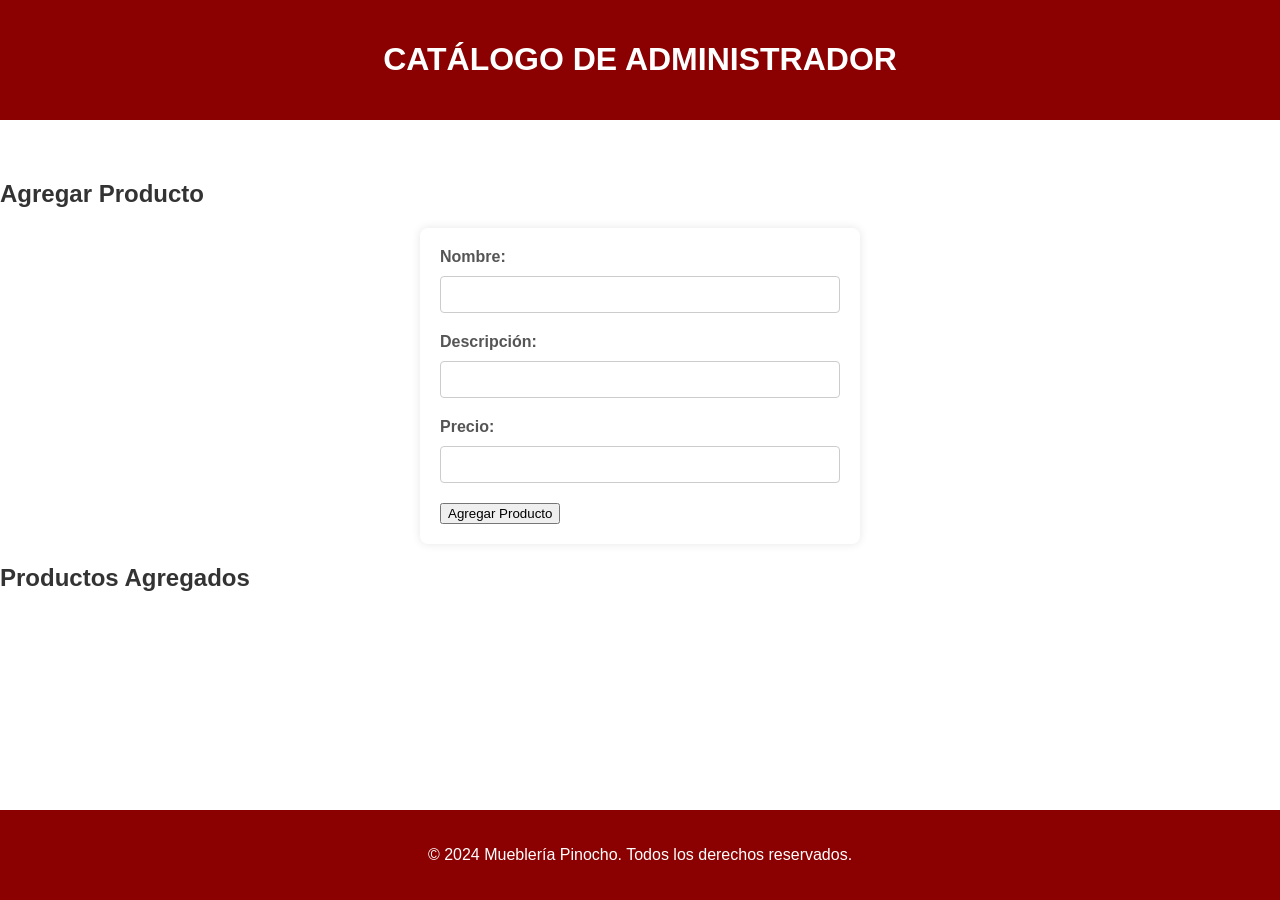
<file: catalogo_admin.html>
<!DOCTYPE html>
<html lang="es">
<head>
  <meta charset="UTF-8">
  <meta name="viewport" content="width=device-width, initial-scale=1.0">
  <title>Catálogo de Administrador</title>
  <link rel="stylesheet" href="catalogo3.css">
</head>
<body>

<header>
  <h1 class="titulo">CATÁLOGO DE ADMINISTRADOR</h1>
</header>

<div id="catalogo">
    <!-- Aquí se agregarán y eliminarán productos dinámicamente -->
</div>

<div class="formulario">
    <h2>Agregar Producto</h2>
    <form id="formulario-producto">
      <label for="nombre">Nombre:</label>
      <input type="text" id="nombre" required><br>
      <label for="descripcion">Descripción:</label>
      <input type="text" id="descripcion" required><br>
      <label for="precio">Precio:</label>
      <input type="number" id="precio" required><br>
      <button type="button" onclick="agregarProducto()">Agregar Producto</button>
    </form>
  </div>
  
  <div class="productos-agregados">
    <h2>Productos Agregados</h2>
    <ul id="lista-productos"></ul>
  </div>

<footer>
  <p>&copy; 2024 Mueblería Pinocho. Todos los derechos reservados.</p>
</footer>

<script src="script_admin.js"></script>

</body>
</html>
</file>
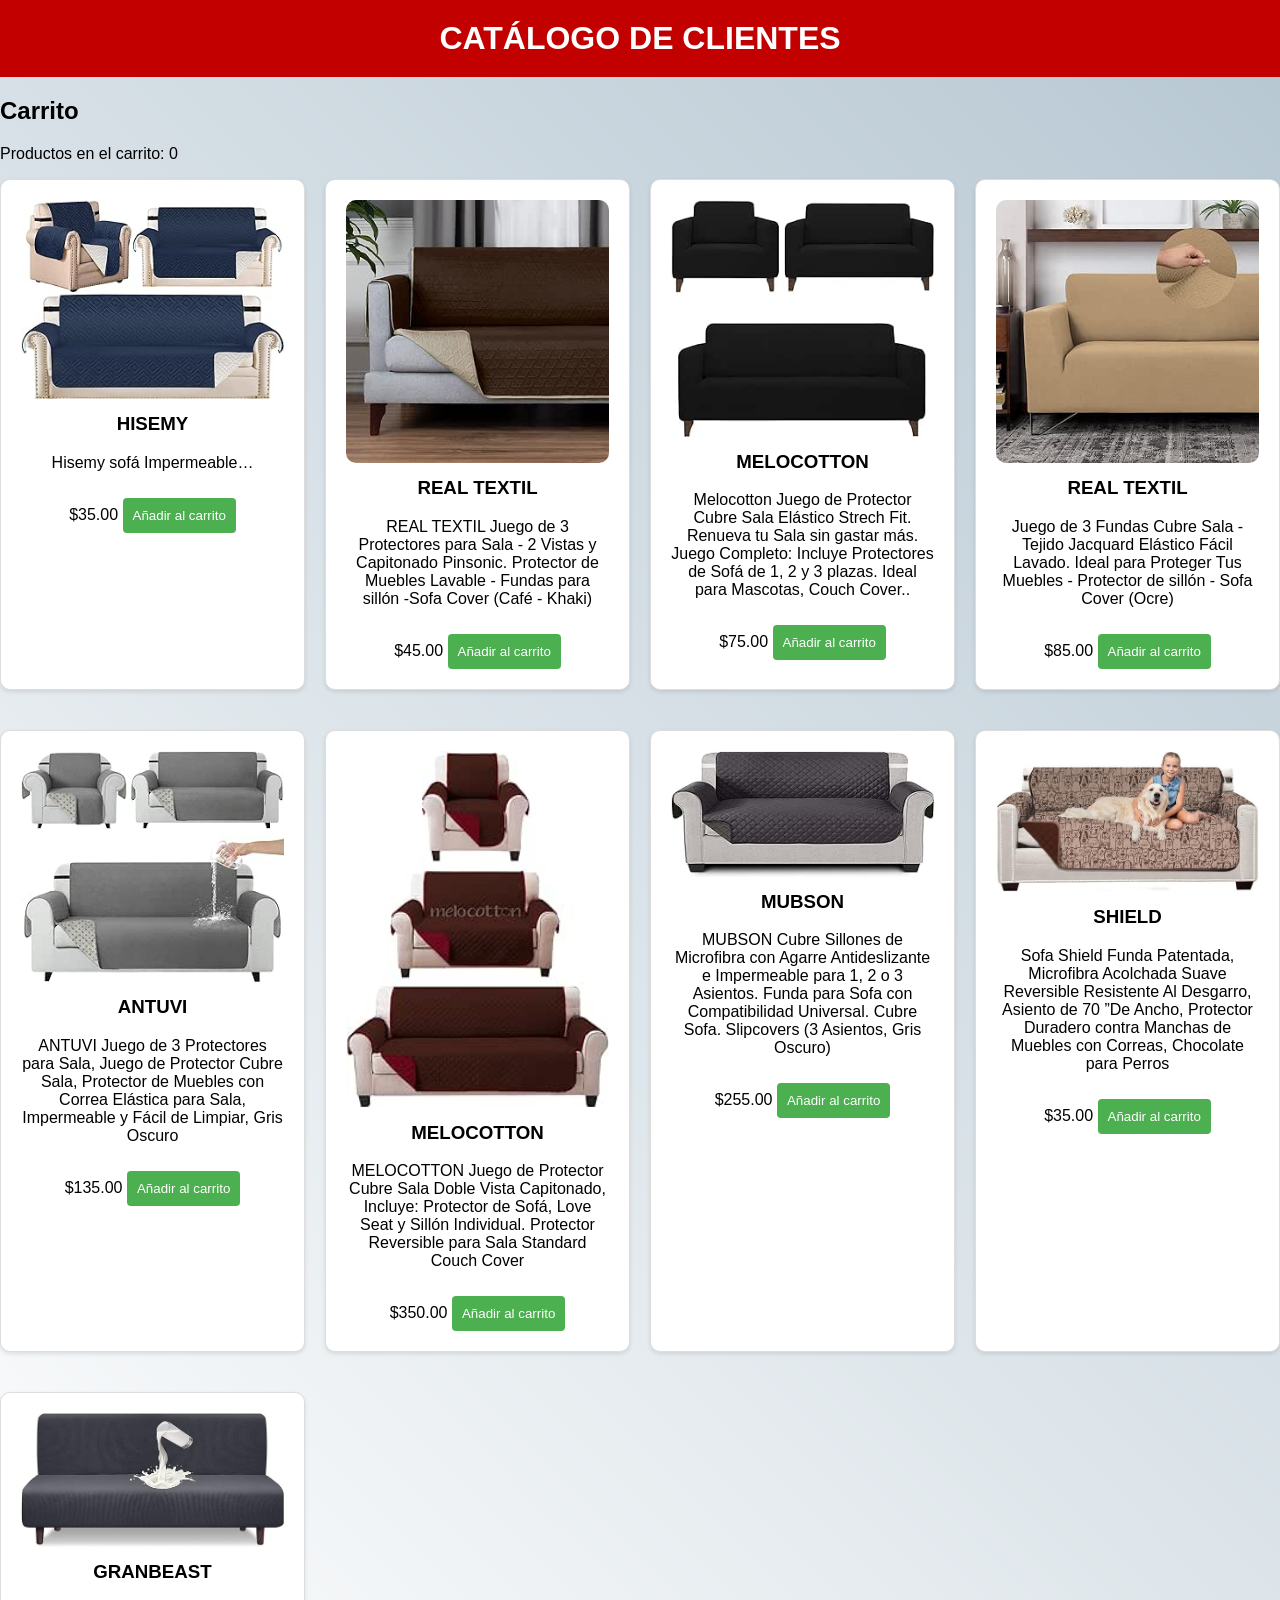
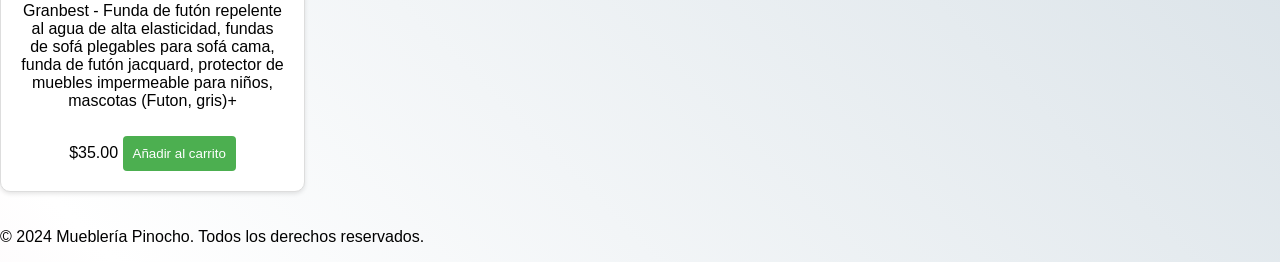
<file: catalogo_cliente.html>
<!DOCTYPE html>
<html lang="es">
<head>
  <meta charset="UTF-8">
  <meta name="viewport" content="width=device-width, initial-scale=1.0">
  <title>Catálogo de Clientes</title>
  <link rel="stylesheet" href="catalogo.css">
</head>
<body>

    <header>
        <h1 class="titulo">CATÁLOGO DE CLIENTES</h1>
      </header>
      
      <!-- Contenedor del carrito -->
      <div id="carrito">
        <h2>Carrito</h2>
        <p>Productos en el carrito: <span id="contador-carrito">0</span></p>
      </div>
      
      <div id="catalogo">
        <div class="producto" data-producto-id="2">
            <img src="2.jpg" alt="Producto 2">
            <h3>HISEMY</h3>
            <p>Hisemy sofá Impermeable…</p>
            <span>$35.00</span>
            <button onclick="agregarAlCarrito(2)">Añadir al carrito</button>
        </div>
    
        <div class="producto" data-producto-id="3">
            <img src="3.jpg" alt="Producto 3">
            <h3>REAL TEXTIL</h3>
            <p>REAL TEXTIL Juego de 3 Protectores para Sala - 2 Vistas y Capitonado Pinsonic. Protector de Muebles Lavable - Fundas para sillón -Sofa Cover (Café - Khaki)</p>
            <span>$45.00</span>
            <button onclick="agregarAlCarrito(3)">Añadir al carrito</button>
        </div>
    
        <!-- Agregar más productos aquí -->
        
        <div class="producto" data-producto-id="4">
            <img src="4.jpg" alt="Producto 4">
            <h3>MELOCOTTON</h3>
            <p>Melocotton Juego de Protector Cubre Sala Elástico Strech Fit. Renueva tu Sala sin gastar más. Juego Completo: Incluye Protectores de Sofá de 1, 2 y 3 plazas. Ideal para Mascotas, Couch Cover..</p>
            <span>$75.00</span>
            <button onclick="agregarAlCarrito(4)">Añadir al carrito</button>
        </div>
    
        <div class="producto" data-producto-id="5">
            <img src="5.jpg" alt="Producto 5">
            <h3>REAL TEXTIL</h3>
            <p>Juego de 3 Fundas Cubre Sala - Tejido Jacquard Elástico Fácil Lavado. Ideal para Proteger Tus Muebles - Protector de sillón - Sofa Cover (Ocre)</p>
            <span>$85.00</span>
            <button onclick="agregarAlCarrito(5)">Añadir al carrito</button>
        </div>
    
        <div class="producto" data-producto-id="6">
            <img src="6.jpg" alt="Producto 6">
            <h3>ANTUVI</h3>
            <p>ANTUVI Juego de 3 Protectores para Sala, Juego de Protector Cubre Sala, Protector de Muebles con Correa Elástica para Sala, Impermeable y Fácil de Limpiar, Gris Oscuro</p>
            <span>$135.00</span>
            <button onclick="agregarAlCarrito(6)">Añadir al carrito</button>
        </div>
    
        <div class="producto" data-producto-id="7">
            <img src="7.jpg" alt="Producto 7">
            <h3>MELOCOTTON</h3>
            <p>MELOCOTTON Juego de Protector Cubre Sala Doble Vista Capitonado, Incluye: Protector de Sofá, Love Seat y Sillón Individual. Protector Reversible para Sala Standard Couch Cover</p>
            <span>$350.00</span>
            <button onclick="agregarAlCarrito(7)">Añadir al carrito</button>
        </div>
    
        <div class="producto" data-producto-id="8">
            <img src="8.jpg" alt="Producto 8">
            <h3>MUBSON</h3>
            <p>MUBSON Cubre Sillones de Microfibra con Agarre Antideslizante e Impermeable para 1, 2 o 3 Asientos. Funda para Sofa con Compatibilidad Universal. Cubre Sofa. Slipcovers (3 Asientos, Gris Oscuro)</p>
            <span>$255.00</span>
            <button onclick="agregarAlCarrito(8)">Añadir al carrito</button>
        </div>
    
        <div class="producto" data-producto-id="9">
            <img src="9.jpg" alt="Producto 9">
            <h3>SHIELD</h3>
            <p>Sofa Shield Funda Patentada, Microfibra Acolchada Suave Reversible Resistente Al Desgarro, Asiento de 70 ”De Ancho, Protector Duradero contra Manchas de Muebles con Correas, Chocolate para Perros</p>
            <span>$35.00</span>
            <button onclick="agregarAlCarrito(9)">Añadir al carrito</button>
        </div>
    
        <div class="producto" data-producto-id="10">
            <img src="10.jpg" alt="Producto 10">
            <h3>GRANBEAST</h3>
            <p>Granbest - Funda de futón repelente al agua de alta elasticidad, fundas de sofá plegables para sofá cama, funda de futón jacquard, protector de muebles impermeable para niños, mascotas (Futon, gris)+</p>
            <span>$35.00</span>
            <button onclick="agregarAlCarrito(10)">Añadir al carrito</button>
        </div>
      </div>
      
      <footer>
        <p>&copy; 2024 Mueblería Pinocho. Todos los derechos reservados.</p>
      </footer>
      

<script src="script_cliente.js"></script>

</body>
</html>
</file>
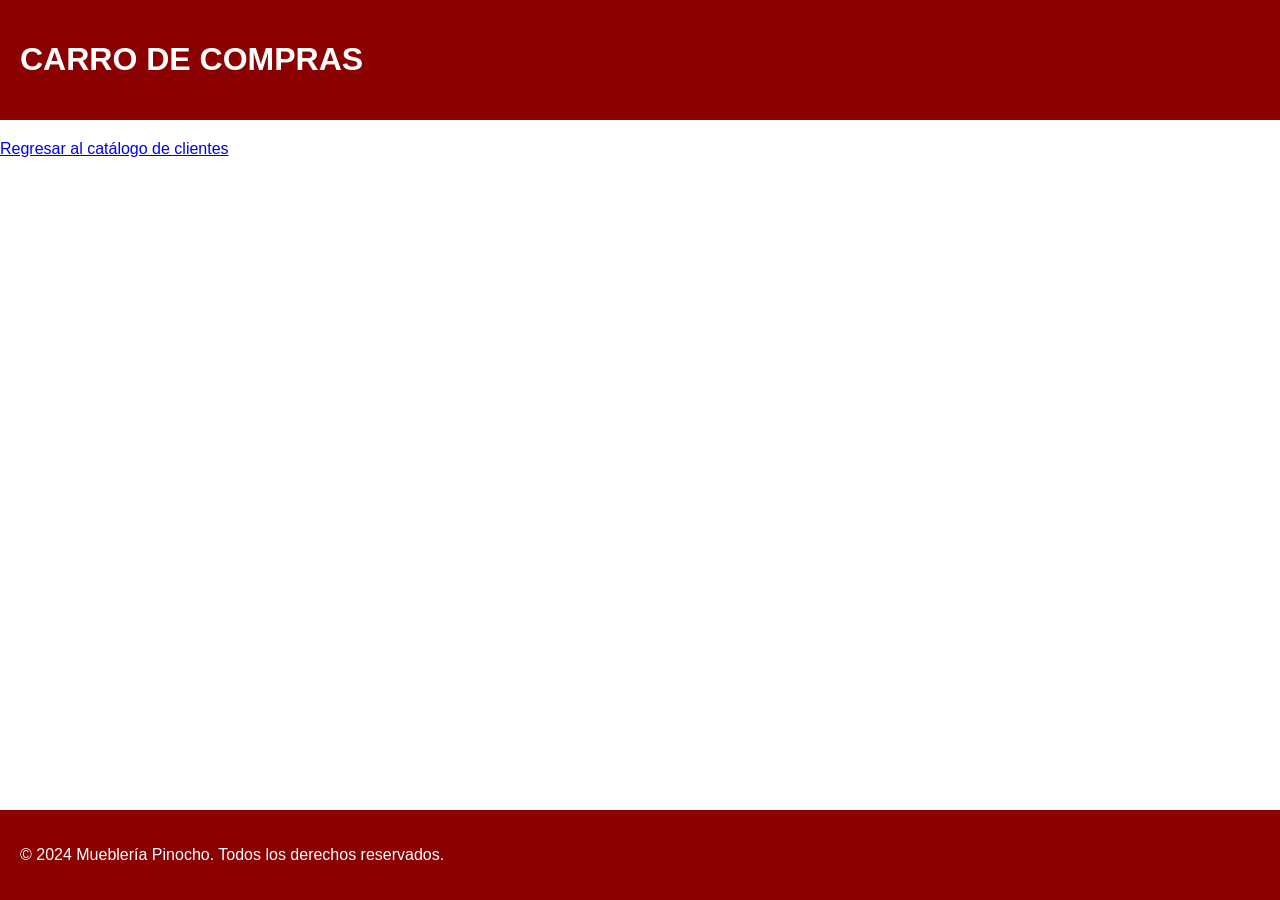
<file: CESTA.html>
<!DOCTYPE html>
<html lang="es">
<head>
  <meta charset="UTF-8">
  <meta name="viewport" content="width=device-width, initial-scale=1.0">
  <title>Carrito de Compras</title>
  <link rel="stylesheet" href="carrito.css">
</head>
<body>

<header>
  <h1 class="titulo">CARRO DE COMPRAS</h1>
</header>

<div id="carrito">
  <!-- Aquí se mostrarán los productos agregados al carrito -->
</div>

<a href="catalogo_clientes.html">Regresar al catálogo de clientes</a>

<footer>
  <p>&copy; 2024 Mueblería Pinocho. Todos los derechos reservados.</p>
</footer>

<script src="carrito.js"></script>

</body>
</html>
</file>
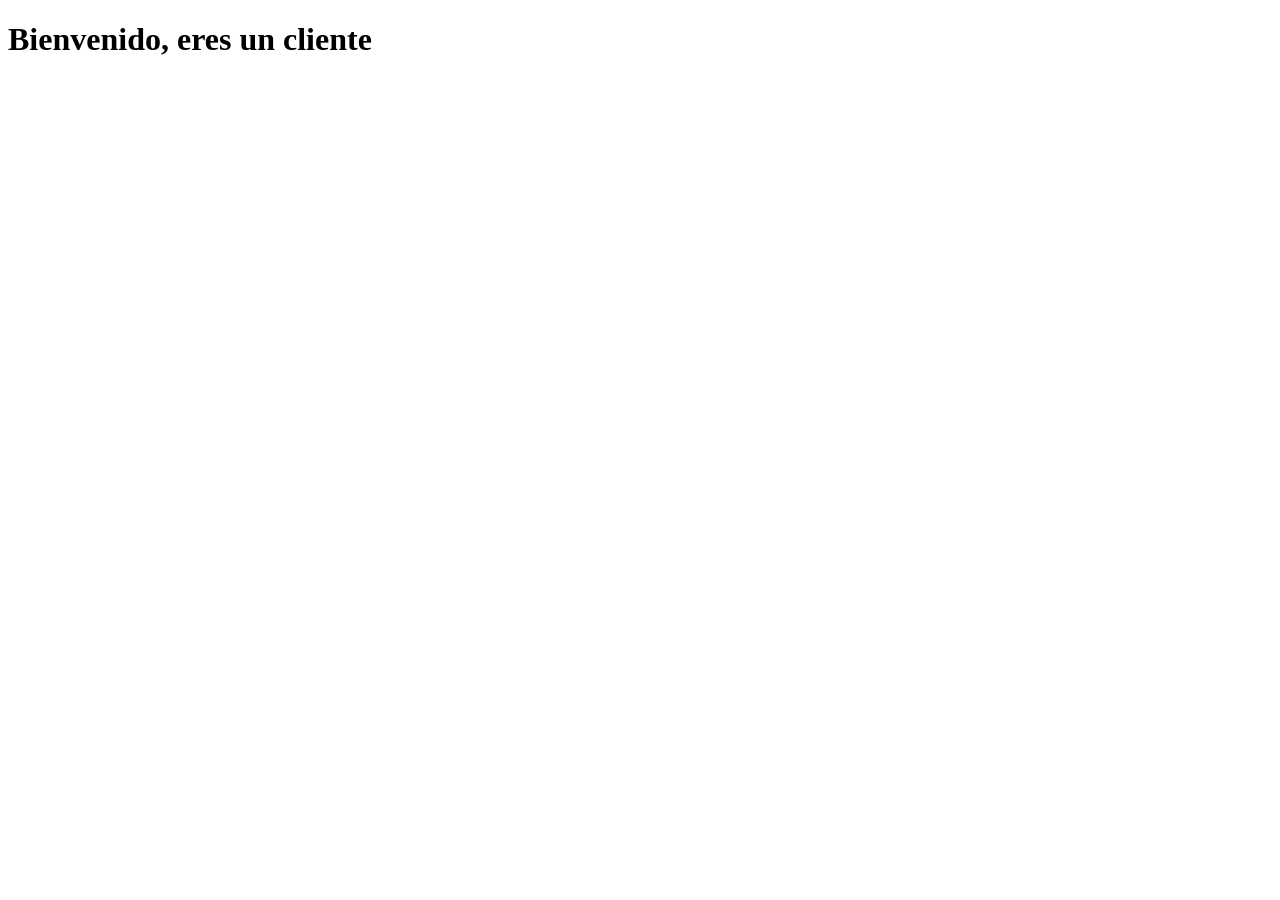
<file: cliente.html>
<!DOCTYPE html>
<html>
<head>
    <title>Página de Cliente</title>
</head>
<body>
    <h1>Bienvenido, eres un cliente</h1>
    <!-- Contenido específico de la página de cliente -->
</body>
</html>
</file>
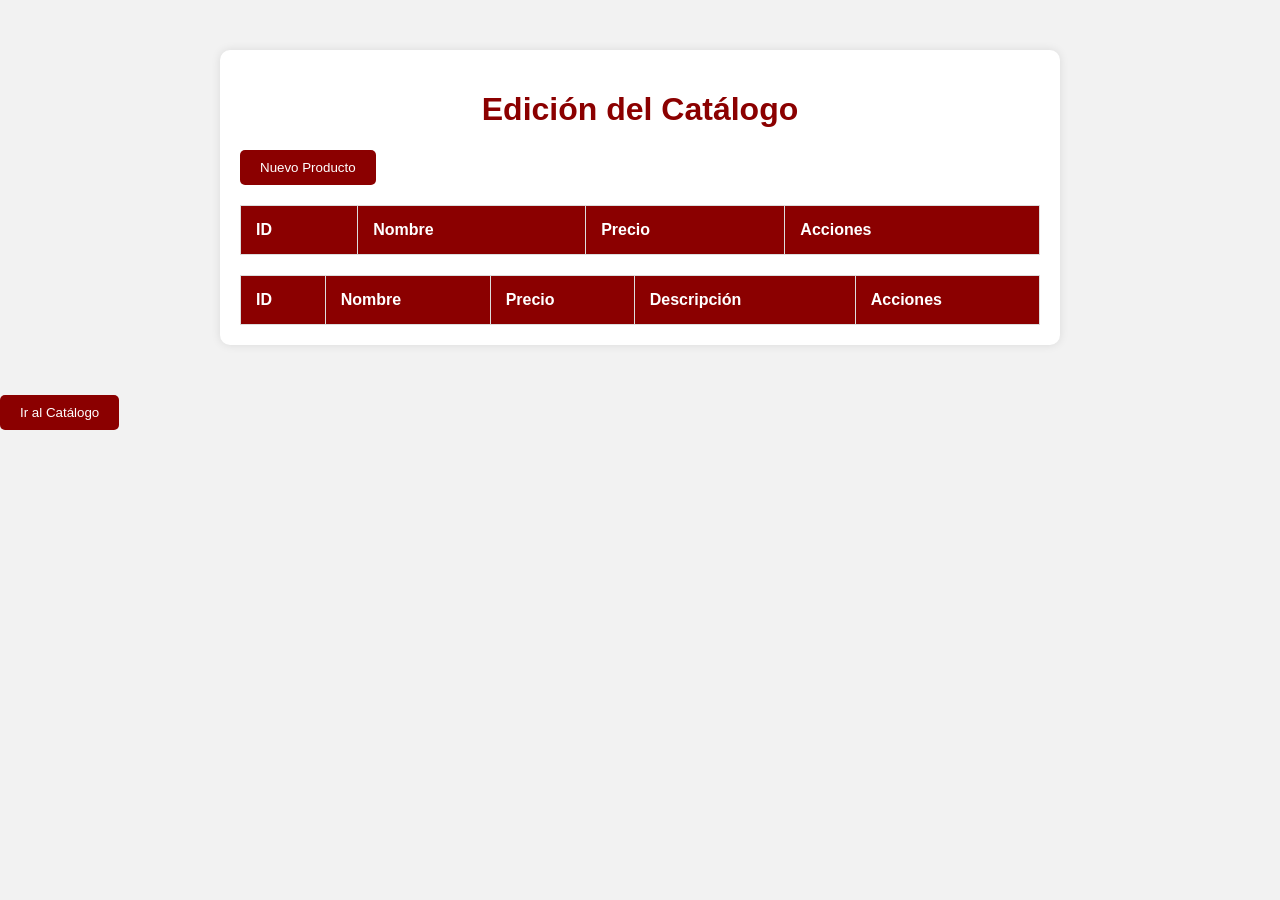
<file: edicion_catalogo.html>
<!DOCTYPE html>
<html lang="es">
<head>
    <meta charset="UTF-8">
    <meta name="viewport" content="width=device-width, initial-scale=1.0">
    <title>Edición del Catálogo</title>
    <link rel="stylesheet" href="e.css"> <!-- Enlace al archivo CSS para estilos -->
</head>
<body>
    <div class="container">
        <h1>Edición del Catálogo</h1>
        <button id="nuevoProductoBtn" class="button">Nuevo Producto</button> <!-- Botón para agregar nuevo producto -->

        <!-- Tabla de productos -->
        <table id="tablaProductos">
            <thead>
                <tr>
                    <th>ID</th>
                    <th>Nombre</th>
                    <th>Precio</th>
                    <th>Acciones</th>
                </tr>
            </thead>
            <tbody>
                <!-- Aquí se agregarán los productos dinámicamente con JavaScript -->
            </tbody>
        </table>
    </div>

    <!-- Formulario modal para agregar nuevo producto -->
<!-- Formulario modal para agregar nuevo producto -->
<div id="modalNuevoProducto" class="modal">
    <div class="modal-content">
        <span class="close">&times;</span>
        <h2>Agregar Nuevo Producto</h2>
        <form id="formularioNuevoProducto">
            <label for="nombre">Nombre:</label>
            <input type="text" id="nombre" name="nombre" required>
            <label for="precio">Precio:</label>
            <input type="number" id="precio" name="precio" required>
            <label for="descripcion">Descripción:</label>
            <textarea id="descripcion" name="descripcion" rows="4"></textarea>
            <label for="imagenProducto">Imagen del Producto:</label>
            <input type="file" id="imagenProducto" name="imagenProducto">
            <button type="submit" class="button">Guardar</button>
        </form>
    </div>
</div>

<!-- Botón para ir al catálogo -->
<button id="irAlCatalogoBtn" class="button">Ir al Catálogo</button>


    <script src="e.js"></script> <!-- Enlace al archivo JavaScript para la funcionalidad -->
</body>
</html>
</file>
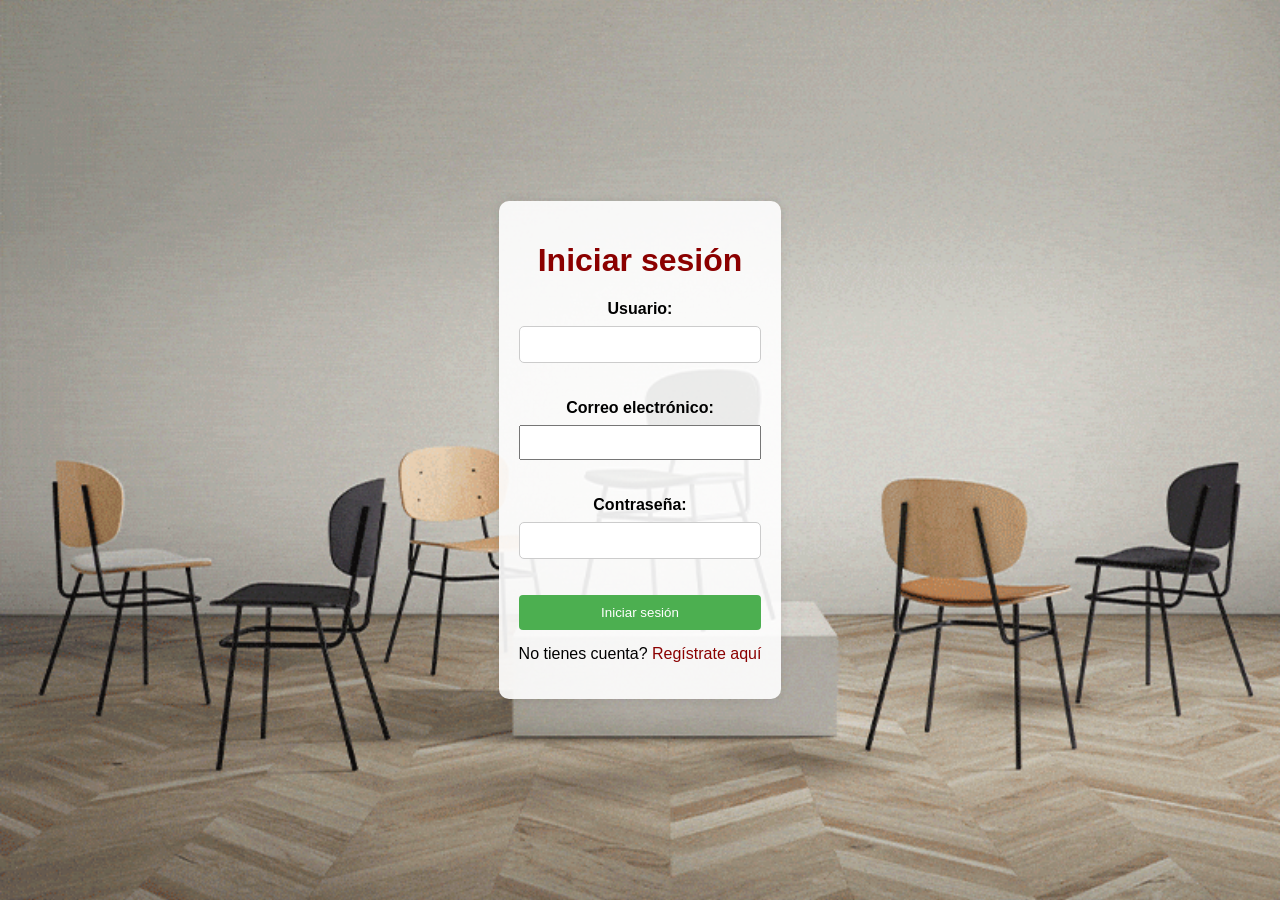
<file: login (2).html>
<!DOCTYPE html>
<html lang="es">
<head>
    <meta charset="UTF-8">
    <meta name="viewport" content="width=device-width, initial-scale=1.0">
    <title>Iniciar sesión</title>
    <link rel="stylesheet" href="l.css"> <!-- Enlace al archivo CSS para estilos -->
    <link rel="stylesheet" href="estilos.css">
</head>
<body>
    <div class="container">
        <h1>Iniciar sesión</h1>
        <form id="loginForm">
            <div class="form-group">
                <label for="username">Usuario:</label>
                <input type="text" id="username" name="username" required>
            </div>
            <div class="form-group">
                <label for="email">Correo electrónico:</label>
                <input type="email" id="email" name="email" required>
            </div>
            <div class="form-group">
                <label for="password">Contraseña:</label>
                <input type="password" id="password" name="password" required>
            </div>
            <button type="submit">Iniciar sesión</button>
        </form>
        <p>No tienes cuenta? <a href="registro.html">Regístrate aquí</a></p> <!-- Enlace a la página de registro -->
    </div>

    <script src="l.js"></script> <!-- Enlace al archivo JavaScript para la funcionalidad -->
</body>
</html>
</file>
<file: DISEÑ.css>
body {
  margin: 0;
  font-family: Arial, sans-serif;
}

header {
  background-color: rgb(143, 1, 1);
  color: #fff;
  display: flex;
  justify-content: space-between;
  align-items: center;
  padding: 10px 20px;
  position: fixed;
  width: 100%;
  top: 0;
  z-index: 1000;
}

.FIJO{
  margin-top: 120px; /* Ajusta esto según la altura de tu encabezado */
  position: fixed;
width: 100%;
top: 0;
z-index: 1000;
}

#logo-container img {
  max-height: 55px; /* Tamaño máximo del logo */
}

#title-container {
  text-align: right;
}

#user-cart-container img {
  max-height: 50px; /* Tamaño máximo de los iconos de usuario y cesta */
  margin-left: 10px;
}

nav {
  background-color: #000000; /* Color de fondo del menú */
  display: flex;
  justify-content: space-between;
  align-items: center;
  padding: 10px 20px;
}

.menu-item {
  margin-right: 20px;
}

.menu-item a {
  color: #fff;
  text-decoration: none;
  font-weight: bold;
  transition: color 0.3s ease-in-out;
}

.menu-item a:hover {
  color: #ffcc00; /* Cambia de color al pasar el mouse sobre el enlace */
}

.dropdown {
  position: relative;
  display: inline-block;
}

.dropdown-content {
  display: none;
  position: absolute;
  background-color: #050505; /* Color de fondo del desplegable */
  box-shadow: 0 8px 16px rgba(0, 0, 0, 0.2);
  z-index: 1;
}

.dropdown:hover .dropdown-content {
  display: block;
}

#search-container {
  display: flex;
  align-items: center;
}

#search-container input {
  padding: 8px;
  border: none;
  border-radius: 5px;
}

#search-container button {
  background-color: #ffcc00; /* Color del botón de búsqueda */
  color: #000;
  border: none;
  padding: 8px 12px;
  border-radius: 5px;
  margin-left: 5px;
  cursor: pointer;
}

#search-container button:hover {
  background-color: #ffe066; /* Cambia de color al pasar el mouse sobre el botón */
}

/* ... (código anterior) ... */

.menu-item.catalog-button a {
  background-color: #000000;
  color: rgb(255, 255, 255);
  border-radius: 5px;
  padding: 10px 15px;
  text-decoration: none;
  font-weight: bold;
  transition: background-color 0.3s ease-in-out;
}

.menu-item.catalog-button a:hover {
  background-color: #4caf50; /* Cambia de color al pasar el mouse sobre el botón "Catálogo" */
  color: #fff;
}

/* Dentro de tu archivo de estilo CSS */

/* Estilo base para los botones de usuario y cesta */
#usuario, #cesta {
  display: inline-block;
  margin: 0 10px; /* Ajusta el margen según tus preferencias */
}

/* Estilo para los botones cuando se pasa el ratón sobre ellos */
#usuario:hover, #cesta:hover {
  filter: brightness(1.2); /* Puedes ajustar el brillo según tus preferencias */
  transition: filter 0.3s ease; /* Agrega una transición suave al efecto */
}

#image-container {
  margin-top: 170px;
  text-align: center; /* Centra el contenido del contenedor */
}

#image-container img {
  max-width: 100%; /* Ajusta el tamaño de la imagen según el ancho del contenedor */
  height: auto;
  display: block; /* Evita el espacio adicional debajo de la imagen */
  margin: 0 auto; /* Centra la imagen horizontalmente */
}

/* Estilos para la cinta perforada */
.cinta-perforada {
  width: 100%;
  height: 100px;
  background-color: #c20600;
  border-radius: 20px 0 0 20px;
  display: flex;
  align-items: center;
  justify-content: space-around;
}

.cinta-perforada img {
  width: 100px; /* Puedes ajustar el tamaño de la imagen según tus necesidades */
  height: 100px;
  border-radius: 50%; /* Para hacer la imagen circular */
}

.cinta-perforada p {
  font-size: medium;
  color: white;
}

.contenedor {
  display: flex;
  justify-content: space-around;
  align-items: flex-start;
}

.recuadro {
  width: 200px;
  background-color: yellow;
  margin: 10px;
  padding: 10px;
  word-wrap: break-word;
}
.texto-debajo {
  margin-top: 20px;
  text-align: center;
  font-size: 16px;
  font-family: 'Segoe UI', Tahoma, Geneva, Verdana, sans-serif; /* Utiliza una fuente atractiva */
  color: #333; /* Cambia el color del texto */
  letter-spacing: 1px; /* Añade un espacio entre las letras */
  line-height: 1.5; /* Ajusta la altura de línea para mejorar la legibilidad */
}

#contenedor-mapa {
  background-color: #900020; /* Rojo Vino */
  padding: 20px;
  border-radius: 10px;
  box-shadow: 0 0 10px rgba(0, 0, 0, 0.3);
}

#mapa-container {
  width: 80%;
  margin: 0 auto;
}

#mapa {
  width: 100%;
  height: 450px;
  margin: 0 auto; /* Esto centrará el elemento horizontalmente */
}

.contenedores {
  display: flex;
  justify-content: space-between;
  align-items: center;
  margin-bottom: 10px;
}

.contenedor-azul,
.contenedor-rojo {
  flex-grow: 1;
  height: 150px; /* Ajusta la altura según sea necesario */
  margin: 0 5px; /* Espaciado entre contenedores */
  display: flex;
  align-items: center;
  justify-content: center;
}

.contenedor-azul img,
.contenedor-rojo img {
  max-width: 100%;
  max-height: 100%;
}

.contenedor-azul {
  border: 2px solid #0000FF; /* Azul */
}

.contenedor-rojo {
  background-color: #FF0000; /* Rojo */
  text-align: center;
}

.contenedor-rojo h2, .contenedor-azul h2 {
  font-size: 20px; /* Ajusta el tamaño del título según sea necesario */
}

.contenedor-rojo p, .contenedor-azul p {
  font-size: 16px; /* Ajusta el tamaño del texto según sea necesario */
}

/* Agrega estilos previos aquí */

footer {
  background-color: #333;
  color: #fff;
  padding: 20px;
  text-align: center;
}

.siguenos {
  max-width: 600px;
  margin: 0 auto;
}

.siguenos h2 {
  font-size: 1.5em;
  margin-bottom: 10px;
}

.redes-sociales {
  display: flex;
  justify-content: space-around;
}

.redes-sociales a {
  display: block;
  text-decoration: none;
  margin-bottom: 10px;
}

.redes-sociales img {
  width: 40px;
  height: 40px;
  border-radius: 50%;
  transition: transform 0.3s ease-in-out;
}

.redes-sociales img:hover {
  transform: scale(1.2);
}

/* Agrega más estilos según sea necesario */

/* Estilos para la ventana modal */
.modal {
  display: none;
  position: fixed;
  z-index: 1000;
  left: 0;
  top: 0;
  width: 100%;
  height: 100%;
  background-color: rgba(255, 255, 255, 0.5);
}

.modal-content {
  background-color: #fff;
  margin: 20% auto;
  padding: 20px;
  width: 60%;
  max-width: 600px;
  border-radius: 5px;
  box-shadow: 0 0 10px rgba(48, 48, 48, 0.3);
  text-align: center;
}

/* Estilos adicionales según necesidades */

/* Estilos para el contenedor de términos y condiciones */

/* Estilos para el contenedor de términos y condiciones */
.container {
  position: fixed;
  top: 50%;
  left: 50%;
  transform: translate(-50%, -50%);
  width: 80%;
  max-width: 600px;
  background-color: rgb(99, 0, 0);
  padding: 20px;
  border: 2px solid #ccc;
  border-radius: 10px;
  overflow-y: scroll; /* Añadir una barra de desplazamiento vertical */
  max-height: 70vh; /* Altura máxima del contenedor */
  z-index: 1000; /* Asegura que el contenedor esté por encima de todo */
  box-shadow: 0 4px 8px rgba(71, 70, 70, 0.1); /* Sombra para efecto de elevación */
  animation: fadeIn 0.5s ease; /* Animación de entrada */
}

/* Estilos para el botón de aceptar */
.btn-aceptar {
  display: block;
  margin: 20px auto;
  padding: 10px 20px;
  background-color: #4CAF50;
  color: white;
  border: none;
  border-radius: 5px;
  cursor: pointer;
}

/* Animación de entrada */
@keyframes fadeIn {
  from {
      opacity: 0;
  }
  to {
      opacity: 1;
  }
}

.texto{
  color: white;
}


.modal {
  display: none;
  position: fixed;
  z-index: 1;
  left: 0;
  top: 0;
  width: 100%;
  height: 100%;
  overflow: auto;
  background-color: rgba(255, 0, 0, 0.9); /* Fondo rojo */
  padding-top: 50px;
}

.modal-content {
  background-color: #fefefe;
  margin: 5% auto;
  padding: 20px;
  border: 1px solid #888;
  width: 80%;
  max-width: 600px;
  border-radius: 10px;
}

.close {
  color: #aaa;
  float: right;
  font-size: 28px;
  font-weight: bold;
}

.close:hover,
.close:focus {
  color: black;
  text-decoration: none;
  cursor: pointer;
}

h2 {
  margin-top: 0;
}

button {
  background-color: #4CAF50;
  color: white;
  padding: 10px 20px;
  border: none;
  border-radius: 5px;
  cursor: pointer;
  font-size: 16px;
}

button:hover {
  background-color: #45a049;
}
</file>
<file: car.css>
.container {
    max-width: 800px;
    margin: 0 auto;
    padding: 20px;
    background-color: #f5f5f5;
    border-radius: 10px;
    box-shadow: 0px 0px 10px rgba(0, 0, 0, 0.1);
}

h1, h2 {
    color: #8B0000; /* Color vino */
}

#carritoContainer {
    background-color: #fff;
    padding: 20px;
    border-radius: 8px;
    box-shadow: 0px 0px 5px rgba(0, 0, 0, 0.1);
    margin-bottom: 20px;
}

#listaCarrito {
    list-style: none;
    padding: 0;
}

#listaCarrito li {
    margin-bottom: 10px;
}

#resumenCarrito {
    margin-top: 20px;
}

#resumenCarrito p {
    margin: 5px 0;
}

/* Estilos de los elementos del carrito */
#listaCarrito li {
    background-color: #FFFFFF;
    padding: 15px;
    border-radius: 10px;
    box-shadow: 0px 2px 4px rgba(0, 0, 0, 0.1);
    margin-bottom: 10px;
    transition: transform 0.3s, box-shadow 0.3s;
}

#listaCarrito li:hover {
    transform: translateY(-3px);
    box-shadow: 0px 4px 8px rgba(0, 0, 0, 0.2);
}

/* Estilos del botón de eliminación */
.eliminar-btn {
    background-color: #E74C3C;
    color: #FFFFFF;
    border: none;
    border-radius: 5px;
    padding: 5px 10px;
    font-size: 0.8rem;
    cursor: pointer;
    transition: background-color 0.3s;
}

.eliminar-btn:hover {
    background-color: #C0392B;
}

/* Estilos para la visualización de la cantidad y el precio */
.cantidad {
    margin-right: 10px;
}

.precio {
    font-weight: bold;
}

/* Icono para representar la cantidad */
.cantidad-icon {
    width: 20px;
    height: 20px;
    margin-right: 5px;
}
</file>
<file: catalogo.css>
body {
    font-family: 'Arial', sans-serif;
    margin: 0;
    padding: 0;
    box-sizing: border-box;
    background: linear-gradient(45deg, #8A1344, #FFFFFF, #1B4F72);
    background-size: 600% 600%;
    animation: gradientBackground 15s ease infinite;
  }
  
  header {
    background-color: rgb(194, 0, 0);
    color: #fff;
    text-align: center;
    padding: 20px;
  }
  
  .titulo {
    font-size: 2em;
    margin: 0;
    animation: aparecerDesaparecer 4s infinite;
  }
  
  @keyframes aparecerDesaparecer {
    0%, 100% {
      opacity: 1;
    }
    50% {
      opacity: 0;
    }
  }
  
  #catalogo {
    display: grid;
    grid-template-columns: repeat(auto-fit, minmax(250px, 1fr)); /* Cuadrícula adaptable con un mínimo de 250px por columna */
    gap: 20px; /* Espacio entre los productos */
  }
  
  .producto {
    border: 1px solid #ddd; /* Borde del producto */
    padding: 20px;
    text-align: center;
  }
  
  .producto img {
    max-width: 100%;
    height: auto;
  }
  
  .producto h3 {
    margin-top: 10px;
  }
  
  .producto button {
    background-color: #4caf50;
    color: #fff;
    padding: 10px;
    border: none;
    border-radius: 4px;
    cursor: pointer;
    margin-top: 10px;
  }
  
  .producto button:hover {
    background-color: #45a049;
  }

  #back-to-top-btn {
    position: fixed;
    bottom: 20px;
    right: 20px;
    background-color: #8B0000; /* Color rojo vino */
    color: white;
    padding: 10px 20px;
    border-radius: 5px;
    text-decoration: none;
    transition: background-color 0.3s ease;
  }
  
  #back-to-top-btn:hover {
    background-color: #6B001A; /* Color rojo vino más oscuro al pasar el mouse */
  }
  
  @keyframes gradientBackground {
    0% {
        background-position: 0% 50%;
    }
    50% {
        background-position: 100% 50%;
    }
    100% {
        background-position: 0% 50%;
    }
}

/* Estilos del título principal */
h1 {
    font-size: 3rem;
    font-family: 'Arial', sans-serif;
    color: #FFFFFF;
    text-align: center;
    margin-bottom: 30px;
}

/* Estilos de los botones */
.button {
    display: inline-block;
    padding: 10px 20px;
    border: none;
    border-radius: 5px;
    background-color: #8A1344;
    color: #FFFFFF;
    font-size: 1rem;
    font-weight: bold;
    cursor: pointer;
    transition: background-color 0.3s, transform 0.3s;
}

.button:hover {
    background-color: #6C3483;
    transform: scale(1.05);
}

/* Estilos de las tarjetas de producto */
.producto {
    background-color: #FFFFFF;
    padding: 20px;
    border-radius: 10px;
    box-shadow: 0px 4px 8px rgba(0, 0, 0, 0.1);
    margin-bottom: 20px;
    transition: transform 0.3s, box-shadow 0.3s;
}

.producto:hover {
    transform: translateY(-5px);
    box-shadow: 0px 8px 16px rgba(0, 0, 0, 0.2);
}

/* Estilos de la tarjeta de producto */
.producto {
  background-color: #FFFFFF;
  border-radius: 10px;
  box-shadow: 0px 2px 4px rgba(0, 0, 0, 0.1);
  padding: 20px;
  margin-bottom: 20px;
}

/* Estilos de la imagen del producto */
.producto img {
  width: 100%;
  height: auto;
  border-radius: 5px;
  transition: transform 0.3s;
}

.producto img:hover {
  transform: scale(1.1);
}

/* Estilos del nombre del producto */
.nombre-producto {
  font-size: 1.2rem;
  font-weight: bold;
  margin-bottom: 10px;
}

/* Estilos del precio del producto */
.precio-producto {
  font-size: 1rem;
  color: #333333;
  margin-bottom: 10px;
}

/* Estilos de la descripción del producto */
.descripcion-producto {
  font-size: 0.9rem;
  color: #666666;
  margin-bottom: 10px;
}

/* Estilos del botón "Añadir al Carrito" */
.btn-agregar {
  background-color: #3498DB;
  color: #FFFFFF;
  border: none;
  border-radius: 5px;
  padding: 10px 20px;
  font-size: 1rem;
  cursor: pointer;
  transition: background-color 0.3s;
}

.btn-agregar:hover {
  background-color: #2980B9;
}
 /* Estilos de la tarjeta de producto */
.producto {
  background-color: #FFFFFF;
  border-radius: 10px;
  box-shadow: 0px 2px 4px rgba(0, 0, 0, 0.1);
  padding: 20px;
  margin-bottom: 20px;
  transition: transform 0.3s ease, box-shadow 0.3s ease;
}

.producto:hover {
  transform: translateY(-5px);
  box-shadow: 0px 4px 8px rgba(0, 0, 0, 0.2);
}

/* Estilos de la imagen del producto */
.producto img {
  width: 100%;
  height: auto;
  border-radius: 10px;
  transition: transform 0.3s ease;
}

.producto:hover img {
  transform: scale(1.05);
}

/* Estilos del nombre del producto */
.nombre-producto {
  font-size: 1.2rem;
  font-weight: bold;
  margin-bottom: 10px;
  transition: color 0.3s ease;
}

.producto:hover .nombre-producto {
  color: #3498DB;
}

/* Estilos del precio del producto */
.precio-producto {
  font-size: 1rem;
  color: #333333;
  margin-bottom: 10px;
}

/* Estilos del botón "Añadir al Carrito" */
.btn-agregar {
  background-color: #3498DB;
  color: #FFFFFF;
  border: none;
  border-radius: 5px;
  padding: 10px 20px;
  font-size: 1rem;
  cursor: pointer;
  transition: background-color 0.3s ease;
}

.btn-agregar:hover {
  background-color: #2980B9;
}
</file>
<file: catalogo2.css>
body {
    font-family: Arial, sans-serif;
    background-color: #f0f0f0;
    margin: 0;
    padding: 0;
}

.container {
    max-width: 1200px;
    margin: 20px auto;
    padding: 20px;
    background-color: #fff;
    border-radius: 10px;
    box-shadow: 0 0 20px rgba(0, 0, 0, 0.1);
}

h1 {
    font-size: 42px;
    color: #8b0000; /* Color vino */
    text-align: center;
    margin-bottom: 30px;
    animation: fadeIn 1s ease-in-out;
}

.producto {
    display: flex;
    flex-direction: column;
    align-items: center;
    padding: 20px;
    margin-bottom: 30px;
    border-radius: 10px;
    background-color: #fff;
    box-shadow: 0 0 10px rgba(0, 0, 0, 0.1);
    transition: transform 0.3s ease-in-out;
}

.producto:hover {
    transform: translateY(-5px);
    box-shadow: 0 0 20px rgba(0, 0, 0, 0.2);
}

.producto img {
    max-width: 100%;
    height: auto;
    border-radius: 10px;
    margin-bottom: 20px;
    box-shadow: 0 0 10px rgba(0, 0, 0, 0.1);
    transition: transform 0.3s ease-in-out;
}

.producto img:hover {
    transform: scale(1.05);
}

.producto h3 {
    font-size: 28px;
    margin-bottom: 10px;
    color: #333;
}

.producto p {
    font-size: 18px;
    color: #666;
    margin-bottom: 10px;
}

@keyframes fadeIn {
    from {
        opacity: 0;
    }
    to {
        opacity: 1;
    }
}

.producto {
    border: 1px solid #ccc;
    border-radius: 5px;
    padding: 10px;
    margin-bottom: 20px;
}
/* Estilos para la cuadrícula de productos */
#catalogo {
    display: grid;
    grid-template-columns: repeat(auto-fill, minmax(250px, 1fr));
    gap: 20px;
}

/* Estilos para los productos */
#catalogo li {
    background-color: #f9f9f9;
    border-radius: 10px;
    padding: 20px;
    box-shadow: 0 0 10px rgba(0, 0, 0, 0.1);
    transition: transform 0.3s ease;
}

#catalogo li:hover {
    transform: translateY(-5px);
}

/* Estilos para las imágenes de los productos */
#catalogo img {
    max-width: 100%;
    height: auto;
    border-radius: 5px;
}
</file>
<file: comedor.css>
body {
    font-family: Arial, sans-serif;
    margin: 0;
    padding: 0;
  }
  
  header {
    background-color: #333;
    color: white;
    text-align: center;
    padding: 10px;
  }
  
  .categoria {
    margin: 20px;
    padding: 20px;
    border: 1px solid #ddd;
    transition: transform 0.3s ease-in-out;
  }
  
  .categoria:hover {
    transform: scale(1.05);
  }
  
  .imagen {
    height: 200px;
    background-size: cover;
    background-position: center;
  }
  
  /* Puedes agregar más estilos según sea necesario */
  #back-to-top-btn {
    position: fixed;
    bottom: 20px;
    right: 20px;
    background-color: #8B0000; /* Color rojo vino */
    color: white;
    padding: 10px 20px;
    border-radius: 5px;
    text-decoration: none;
    transition: background-color 0.3s ease;
  }
  
  #back-to-top-btn:hover {
    background-color: #6B001A; /* Color rojo vino más oscuro al pasar el mouse */
  }
</file>
<file: catalogo3.css>
body {
    font-family: Arial, sans-serif;
    margin: 0;
    padding: 0;
    background-color: #fff;
    color: #333;
}

header {
    background-color: #8B0000;
    color: #fff;
    text-align: center;
    padding: 20px 0;
}

footer {
    background-color: #8B0000;
    color: #fff;
    text-align: center;
    padding: 20px 0;
    position: fixed;
    bottom: 0;
    width: 100%;
}

#catalogo {
    display: flex;
    flex-wrap: wrap;
    justify-content: space-around;
    padding: 20px;
}

.producto {
    width: 300px;
    margin-bottom: 20px;
    border: 1px solid #ccc;
    border-radius: 5px;
    padding: 15px;
    box-shadow: 0px 2px 4px rgba(0, 0, 0, 0.1);
}

.producto img {
    width: 100%;
    border-radius: 5px;
    margin-bottom: 10px;
}

.producto h3 {
    font-size: 18px;
    margin-bottom: 5px;
}

.producto p {
    font-size: 14px;
    margin-bottom: 10px;
}

.producto span {
    font-size: 16px;
    font-weight: bold;
    color: #8B0000;
}

.producto button {
    background-color: #8B0000;
    color: #fff;
    border: none;
    padding: 8px 15px;
    border-radius: 5px;
    cursor: pointer;
    transition: background-color 0.3s ease;
}

.producto button:hover {
    background-color: #800000;
}

#carrito {
    position: fixed;
    top: 80px;
    right: 20px;
    background-color: #fff;
    border: 1px solid #ccc;
    border-radius: 5px;
    padding: 10px;
    box-shadow: 0px 2px 4px rgba(0, 0, 0, 0.1);
    z-index: 1000;
}

#carrito .producto {
    margin-bottom: 10px;
}

#carrito .producto:last-child {
    margin-bottom: 0;
}

#carrito h2 {
    margin-top: 0;
}

#carrito button {
    background-color: #8B0000;
    color: #fff;
    border: none;
    padding: 8px 15px;
    border-radius: 5px;
    cursor: pointer;
    transition: background-color 0.3s ease;
}

#carrito button:hover {
    background-color: #800000;
}

/* Estilos para el formulario de agregar productos */

#formulario-producto {
    max-width: 400px;
    margin: 0 auto;
    padding: 20px;
    background-color: #fff;
    border-radius: 8px;
    box-shadow: 0 0 10px rgba(0, 0, 0, 0.1);
  }
  
  #formulario-producto h2 {
    margin-bottom: 20px;
    color: #333;
  }
  
  #formulario-producto label {
    display: block;
    margin-bottom: 10px;
    font-weight: bold;
    color: #555;
  }
  
  #formulario-producto input[type="text"],
  #formulario-producto textarea,
  #formulario-producto input[type="number"] {
    width: 100%;
    padding: 10px;
    margin-bottom: 20px;
    border: 1px solid #ccc;
    border-radius: 4px;
    box-sizing: border-box;
  }
  
  #formulario-producto textarea {
    height: 100px;
  }
  
  #formulario-producto input[type="submit"] {
    display: block;
    width: 100%;
    padding: 10px;
    background-color: #ff6347;
    color: #fff;
    border: none;
    border-radius: 4px;
    cursor: pointer;
    transition: background-color 0.3s;
  }
  
  #formulario-producto input[type="submit"]:hover {
    background-color: #ff4739;
  }
</file>
<file: carrito.css>
/* Estilos generales */
body {
    font-family: Arial, sans-serif;
    margin: 0;
    padding: 0;
  }
  
  header {
    background-color: #8B0000; /* Color vino */
    color: white;
    padding: 20px;
  }
  
  footer {
    background-color: #8B0000; /* Color vino */
    color: white;
    padding: 20px;
    position: fixed;
    bottom: 0;
    width: 100%;
  }
  
  .container {
    max-width: 960px;
    margin: 0 auto;
    padding: 20px;
  }
  
  /* Estilos específicos para el carrito */
  #carrito {
    margin-top: 20px;
  }
  
  .producto {
    border: 1px solid #ccc;
    margin-bottom: 10px;
    padding: 10px;
  }
  
  .producto img {
    max-width: 100px;
    height: auto;
    display: block;
    margin: 0 auto;
  }
  
  .producto h3 {
    font-size: 18px;
    margin-top: 10px;
  }
  
  .producto p {
    font-size: 14px;
    color: #555;
  }
  
  .producto span {
    font-size: 16px;
    font-weight: bold;
    color: #8B0000; /* Color vino */
  }
  
  .producto button {
    display: block;
    margin: 10px auto;
    padding: 8px 16px;
    background-color: #8B0000; /* Color vino */
    color: white;
    border: none;
    cursor: pointer;
  }
  
  .producto button:hover {
    background-color: #6B0000; /* Color vino más oscuro */
  }
  
  /* Estilos de los elementos del carrito */
#listaCarrito li {
  background-color: #FFFFFF;
  padding: 15px;
  border-radius: 10px;
  box-shadow: 0px 2px 4px rgba(0, 0, 0, 0.1);
  margin-bottom: 10px;
  transition: transform 0.3s, box-shadow 0.3s;
}

#listaCarrito li:hover {
  transform: translateY(-3px);
  box-shadow: 0px 4px 8px rgba(0, 0, 0, 0.2);
}

/* Estilos del botón de eliminación */
.eliminar-btn {
  background-color: #E74C3C;
  color: #FFFFFF;
  border: none;
  border-radius: 5px;
  padding: 5px 10px;
  font-size: 0.8rem;
  cursor: pointer;
  transition: background-color 0.3s;
}

.eliminar-btn:hover {
  background-color: #C0392B;
}

/* Estilos para la visualización de la cantidad y el precio */
.cantidad {
  margin-right: 10px;
}

.precio {
  font-weight: bold;
}

/* Icono para representar la cantidad */
.cantidad-icon {
  width: 20px;
  height: 20px;
  margin-right: 5px;
}
</file>
<file: e.css>
body {
    font-family: Arial, sans-serif;
    background-color: #f2f2f2; /* Color de fondo */
    margin: 0;
    padding: 0;
}

.container {
    max-width: 800px;
    margin: 50px auto;
    background-color: #fff; /* Color de fondo del contenedor */
    border-radius: 10px;
    padding: 20px;
    box-shadow: 0 0 10px rgba(0, 0, 0, 0.1);
}

h1 {
    color: #8B0000; /* Color vino para el título */
    text-align: center;
}

/* Estilos para la tabla de productos */
table {
    width: 100%;
    border-collapse: collapse;
    margin-top: 20px;
}

table, th, td {
    border: 1px solid #ddd;
}

th, td {
    padding: 15px;
    text-align: left;
}

th {
    background-color: #8B0000; /* Color vino para las celdas de encabezado */
    color: white;
}

/* Estilos para botones */
.button {
    background-color: #8B0000; /* Color vino para los botones */
    color: white;
    padding: 10px 20px;
    border: none;
    border-radius: 5px;
    cursor: pointer;
    transition: background-color 0.3s;
}

.button:hover {
    background-color: #6B0000; /* Color vino más oscuro al pasar el ratón */
}

/* Estilos para animaciones */
@keyframes fadeIn {
    from {
        opacity: 0;
    }
    to {
        opacity: 1;
    }
}

.fadeIn {
    animation: fadeIn 0.5s ease-out;
}

/* Estilos para el modal */
.modal {
    display: none;
    position: fixed;
    z-index: 1000;
    left: 0;
    top: 0;
    width: 100%;
    height: 100%;
    background-color: rgba(0,0,0,0.5);
}

.modal-content {
    background-color: #fefefe;
    margin: 10% auto;
    padding: 20px;
    border-radius: 5px;
    box-shadow: 0 0 10px rgba(0, 0, 0, 0.3);
}

.close {
    color: #aaa;
    float: right;
    font-size: 28px;
    font-weight: bold;
}

.close:hover,
.close:focus {
    color: black;
    text-decoration: none;
    cursor: pointer;
}
</file>
<file: l.css>
body {
    font-family: Arial, sans-serif;
    background-image: url('fondo.jpg'); /* Ruta a tu imagen de fondo */
    background-size: cover;
    background-position: center;
    height: 100vh;
    margin: 0;
    display: flex;
    justify-content: center;
    align-items: center;
}

.container {
    background-color: rgba(255, 255, 255, 0.9); /* Fondo semi-transparente */
    padding: 20px;
    border-radius: 10px;
    box-shadow: 0 0 10px rgba(0, 0, 0, 0.1);
    text-align: center;
}

h1 {
    color: #8B0000; /* Color vino */
}

.form-group {
    margin-bottom: 20px;
}

label {
    display: block;
    margin-bottom: 5px;
    font-weight: bold;
}

input[type="text"],
input[type="password"] {
    width: 100%;
    padding: 10px;
    border-radius: 5px;
    border: 1px solid #ccc;
}

button {
    background-color: #8B0000; /* Color vino */
    color: white;
    padding: 10px 20px;
    border: none;
    border-radius: 5px;
    cursor: pointer;
    transition: background-color 0.3s;
}

button:hover {
    background-color: #6B0000; /* Color vino más oscuro al pasar el ratón */
}

a {
    color: #8B0000; /* Color vino para los enlaces */
    text-decoration: none;
}

a:hover {
    text-decoration: underline;
}
</file>
<file: estilos.css>
body {
    margin: 0;
    font-family: 'Arial', sans-serif;
    background-color: #f4f4f4;
    display: flex;
    align-items: center;
    justify-content: center;
    height: 100vh;
    overflow: hidden; /* Para ocultar el desbordamiento de la animación */
    background-image: url('fondo\ login.gif');
    background-size: cover; /* Para que la imagen cubra todo el fondo */
    background-position: center; /* Para centrar la imagen en el fondo */
}

.contenedor {
    background-color: #ff0000;
    padding: 20px;
    border-radius: 8px;
    box-shadow: 0 0 10px rgba(0, 0, 0, 0.1);
    width: 300px;
    text-align: center;
    opacity: 0; /* Inicialmente oculto */
    animation: aparecer 1s ease-in-out forwards; /* Animación de aparición */
}

form {
    display: flex;
    flex-direction: column;
}

label {
    display: block;
    margin-bottom: 8px;
}

input {
    width: 100%;
    padding: 8px;
    margin-bottom: 16px;
    box-sizing: border-box;
}

button {
    background-color: #4caf50;
    color: #fff;
    padding: 10px;
    border: none;
    border-radius: 4px;
    cursor: pointer;
}

button:hover {
    background-color: #45a049;
}

p {
    margin-top: 15px;
}

/* Animación de aparición */
@keyframes aparecer {
    to {
        opacity: 1;
        transform: translateY(0);
    }
}

#back-to-top-btn {
    position: fixed;
    bottom: 20px;
    right: 20px;
    background-color: #8B0000; /* Color rojo vino */
    color: white;
    padding: 10px 20px;
    border-radius: 5px;
    text-decoration: none;
    transition: background-color 0.3s ease;
  }
  
  #back-to-top-btn:hover {
    background-color: #6B001A; /* Color rojo vino más oscuro al pasar el mouse */
  }
</file>
